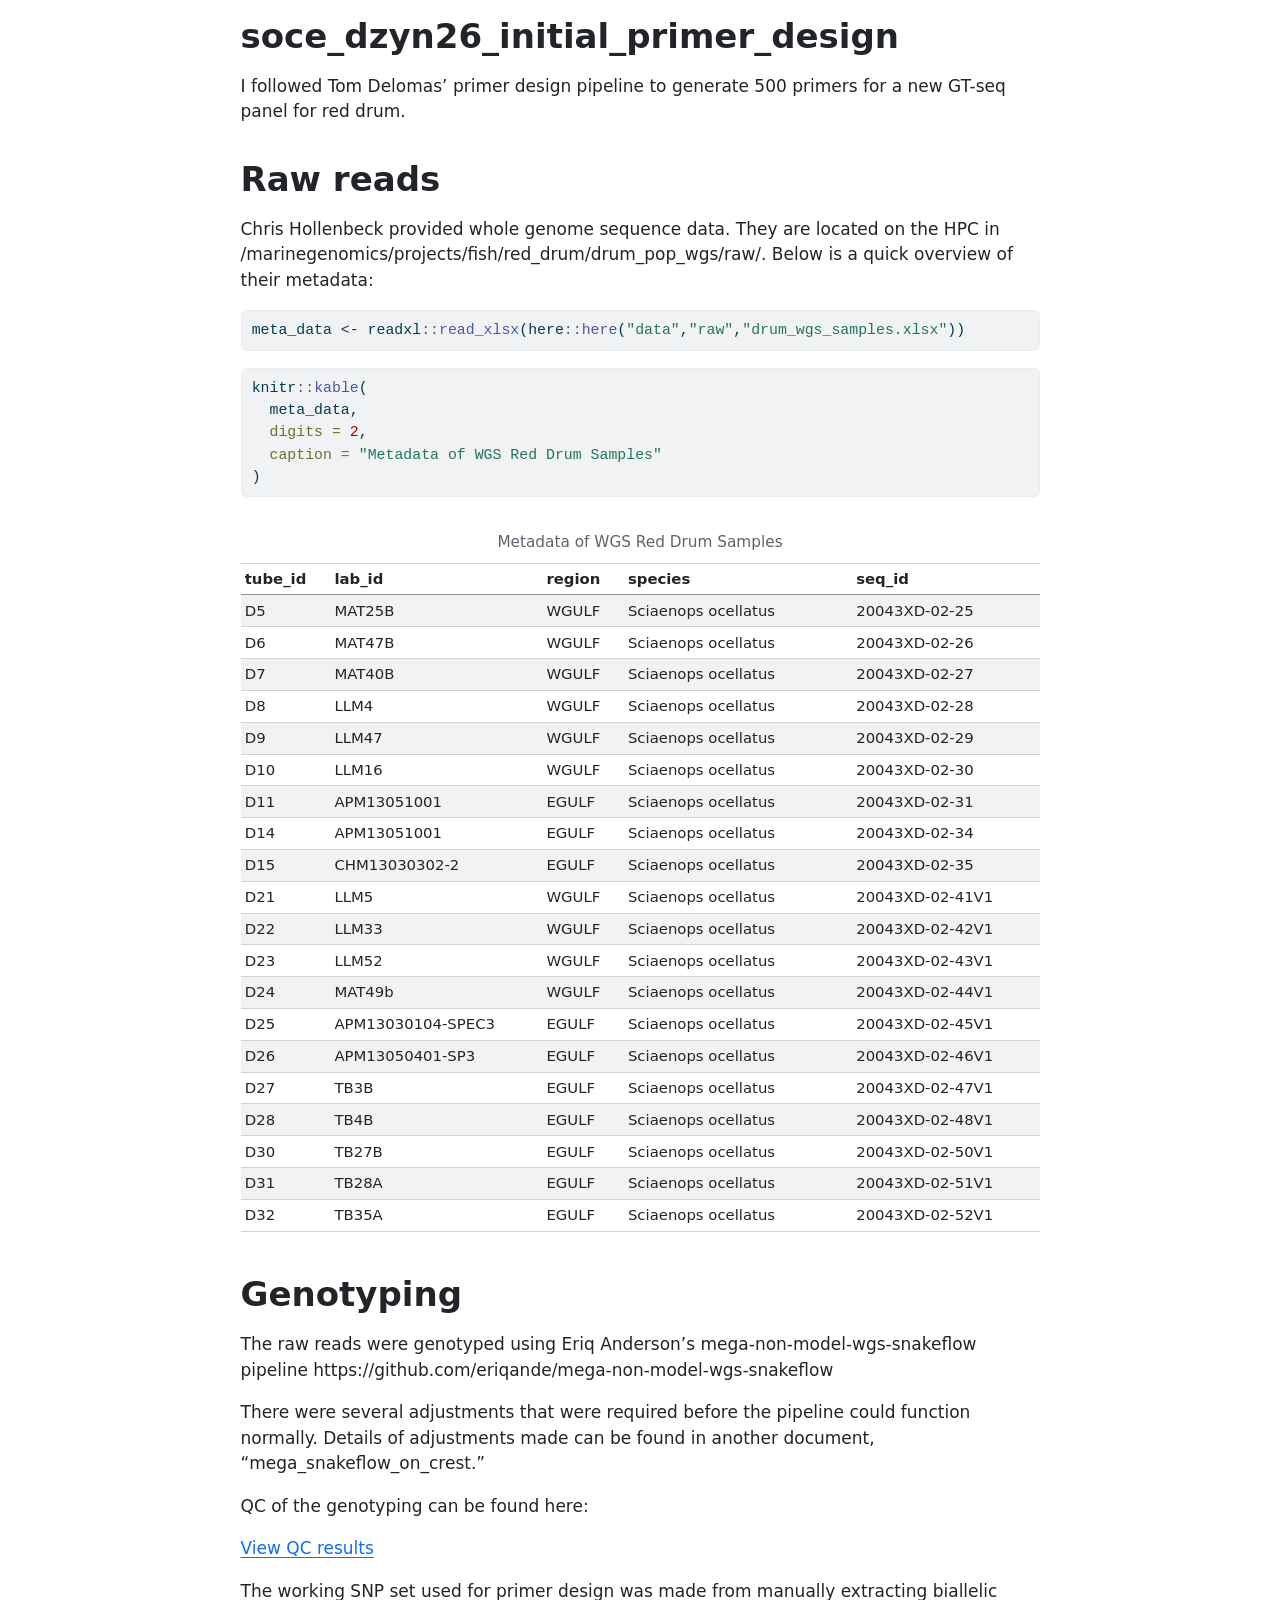
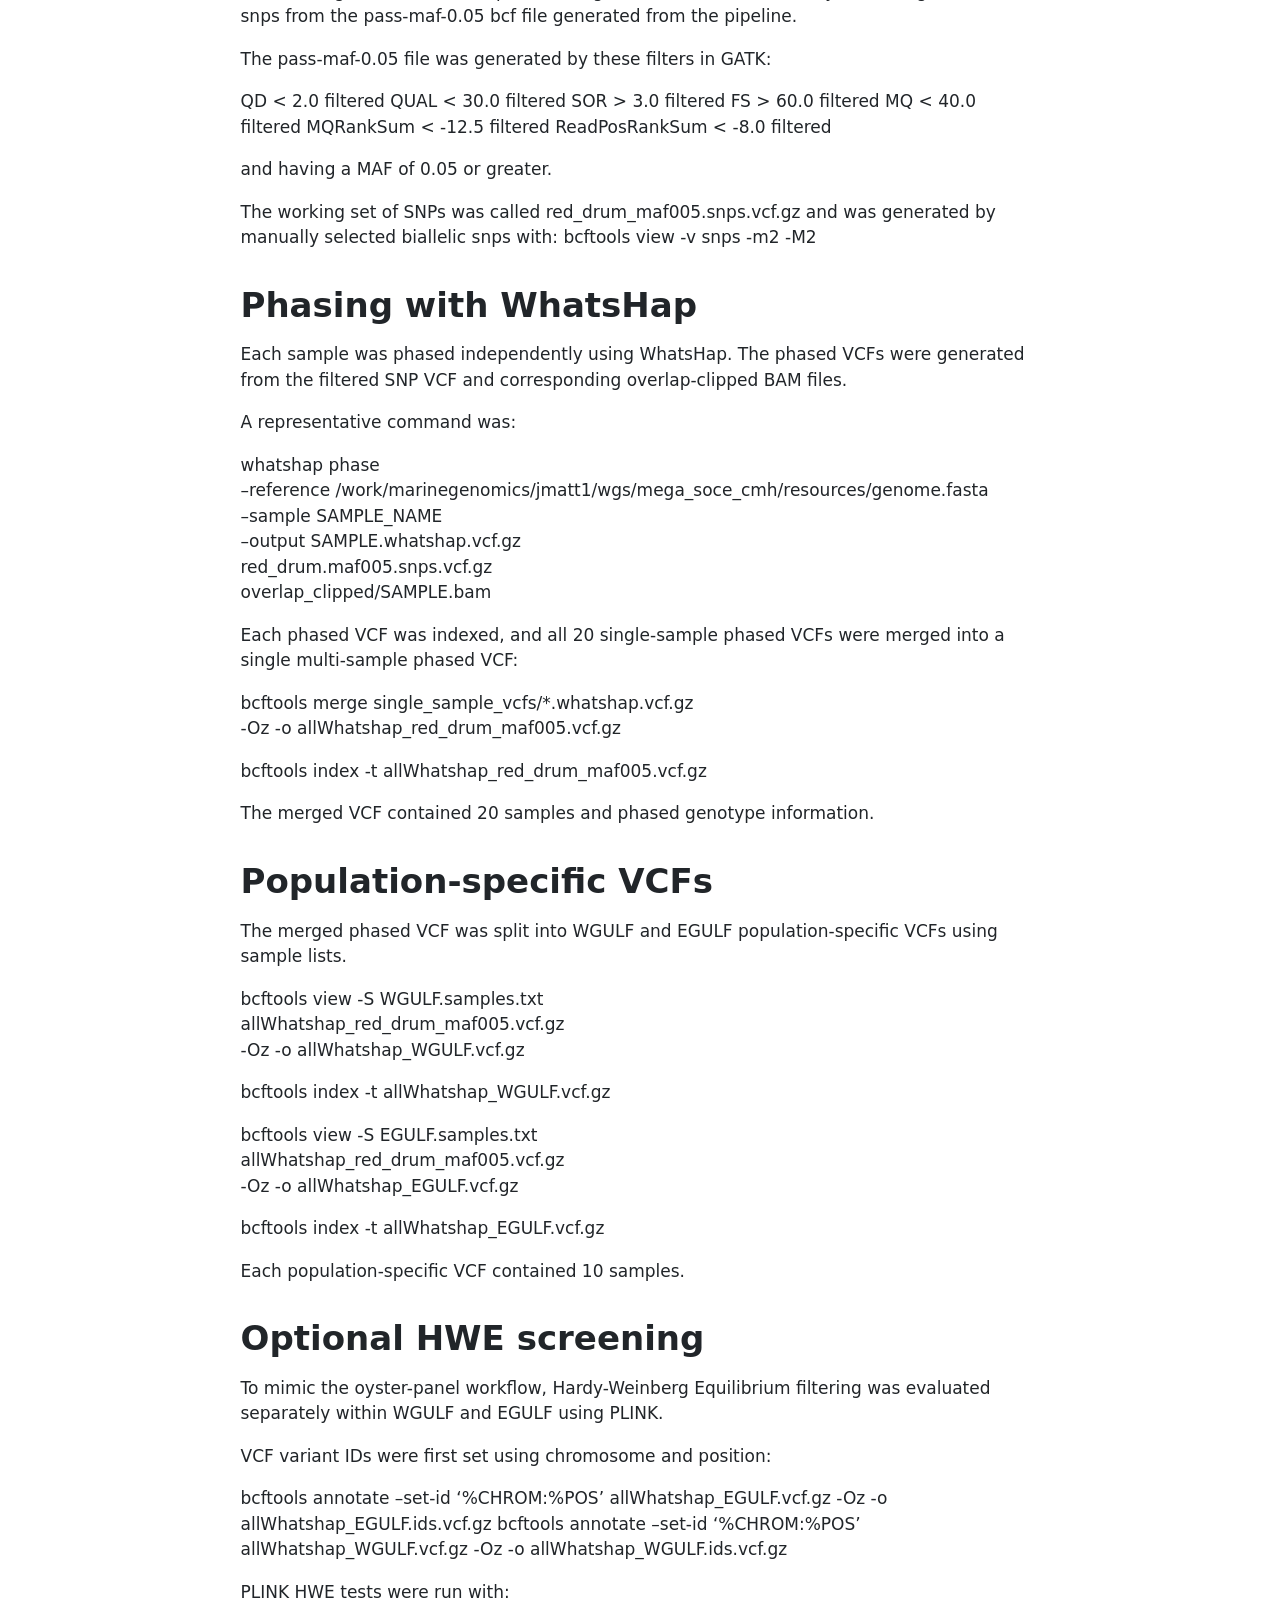
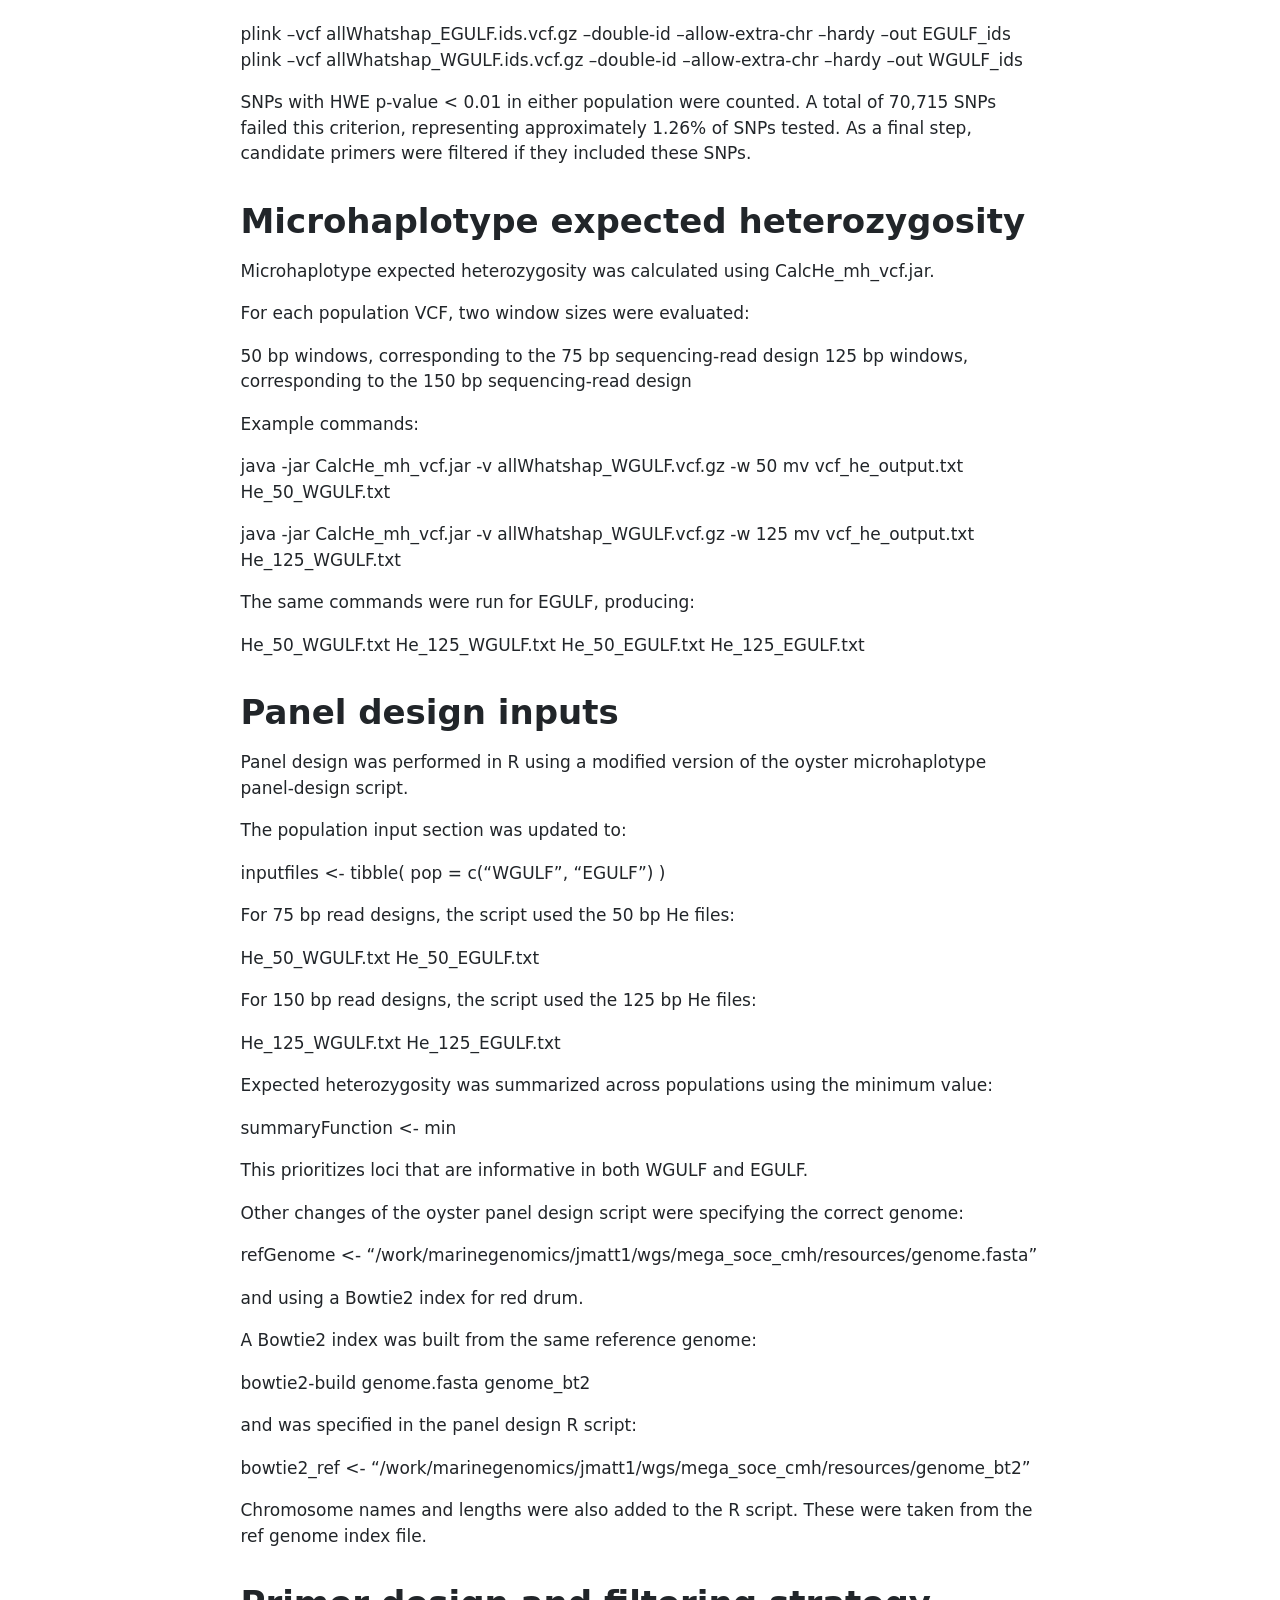
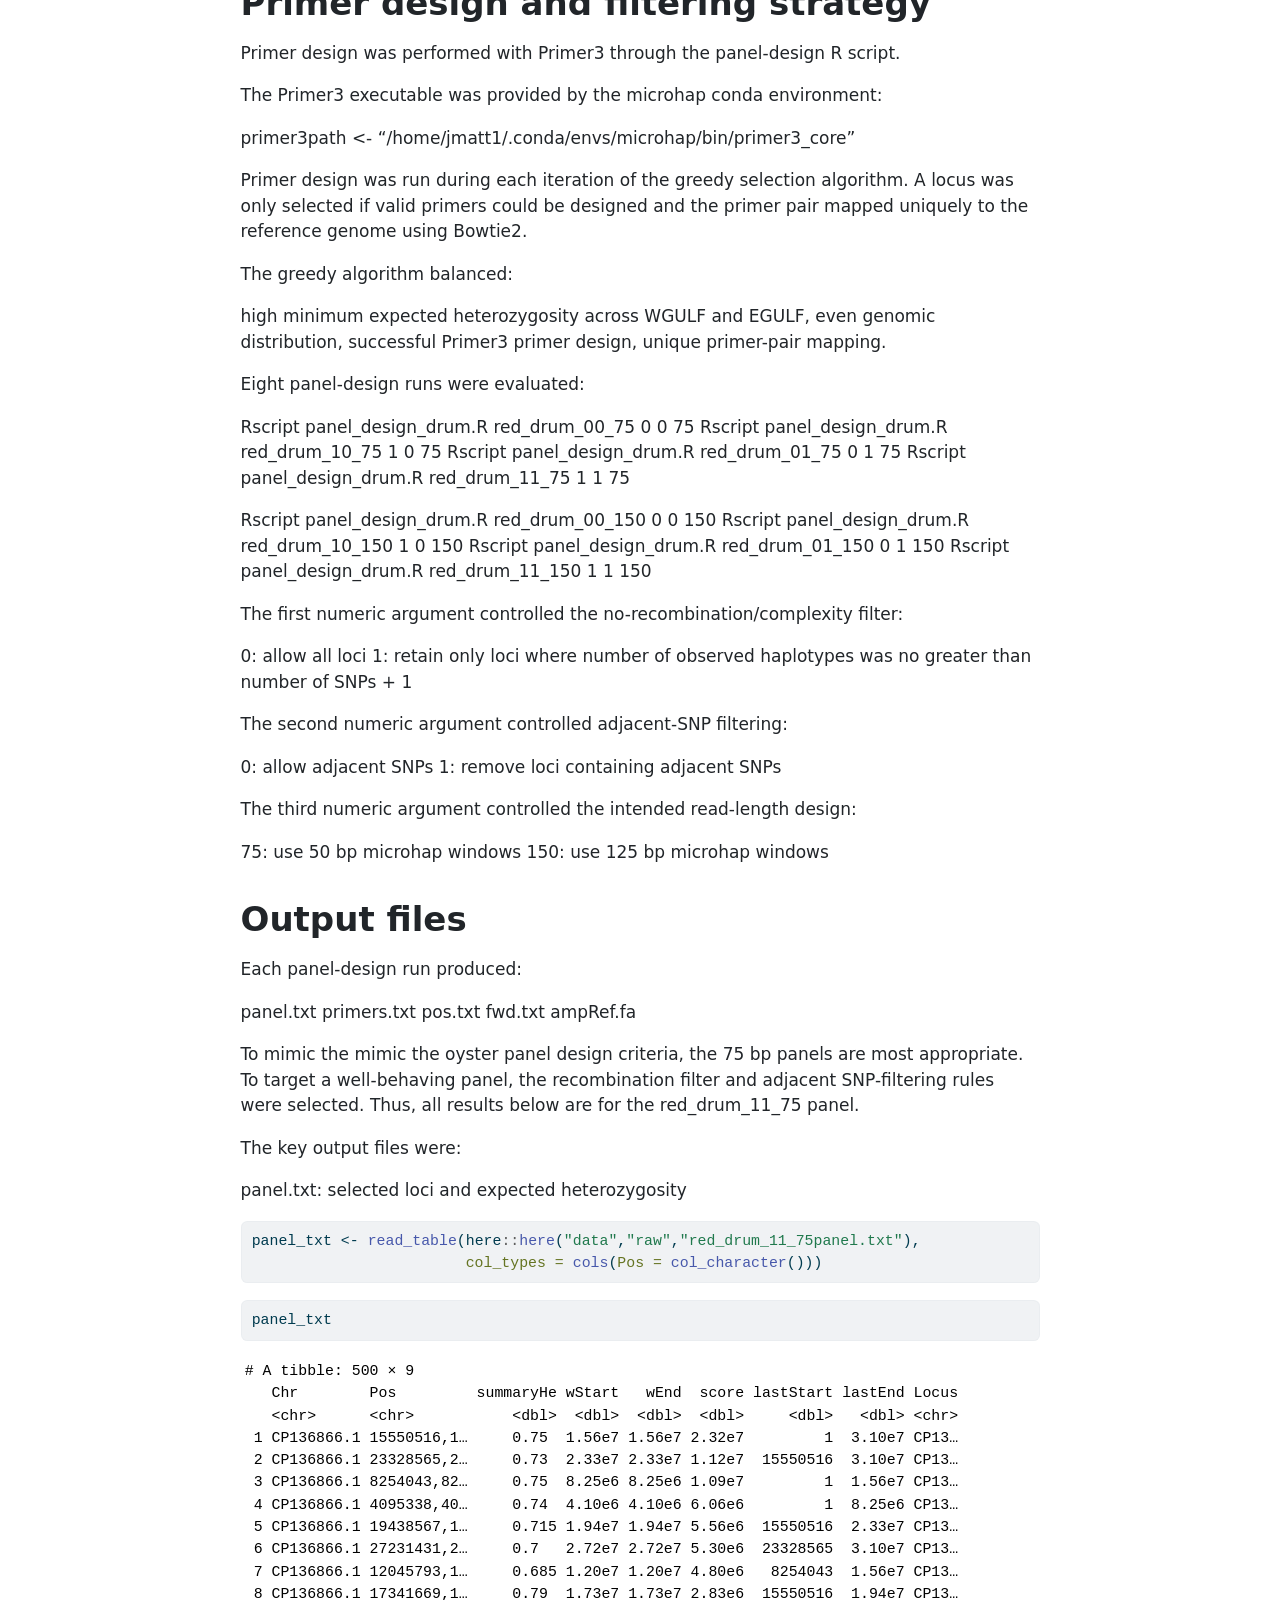
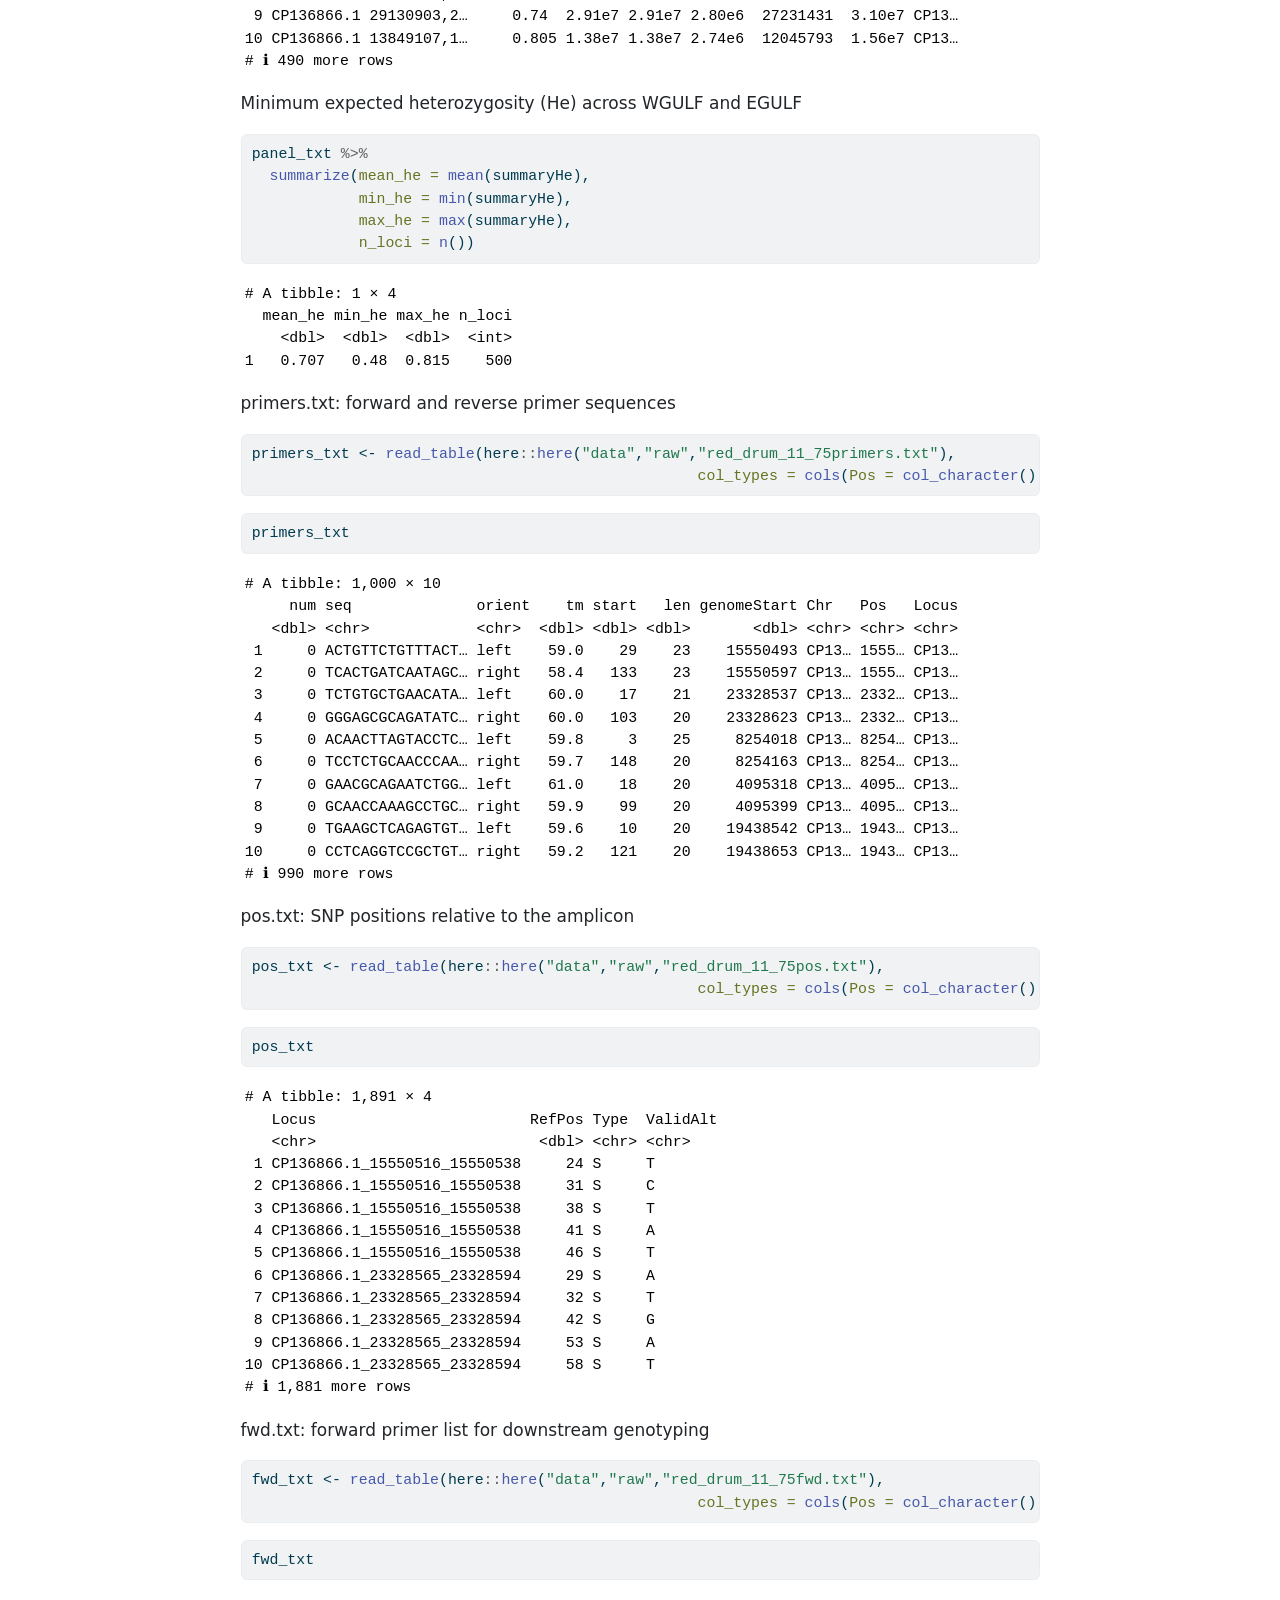
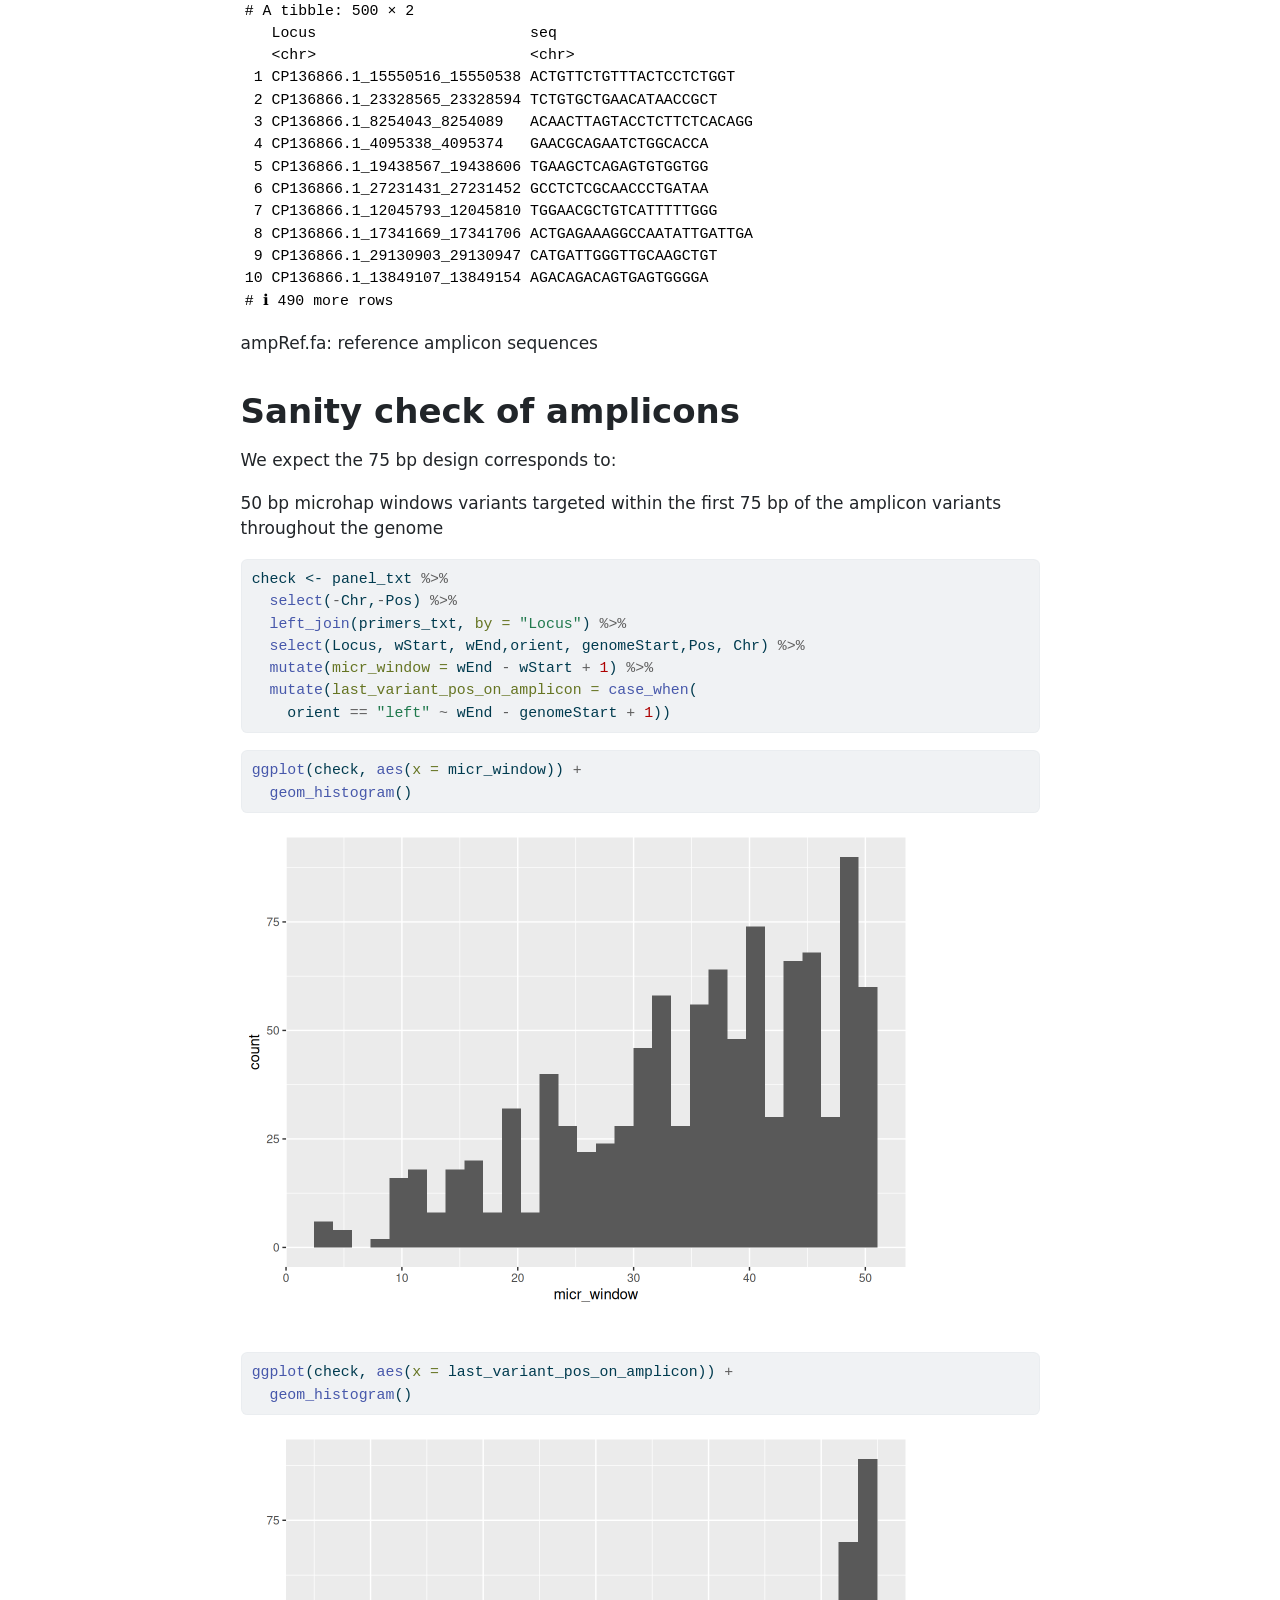
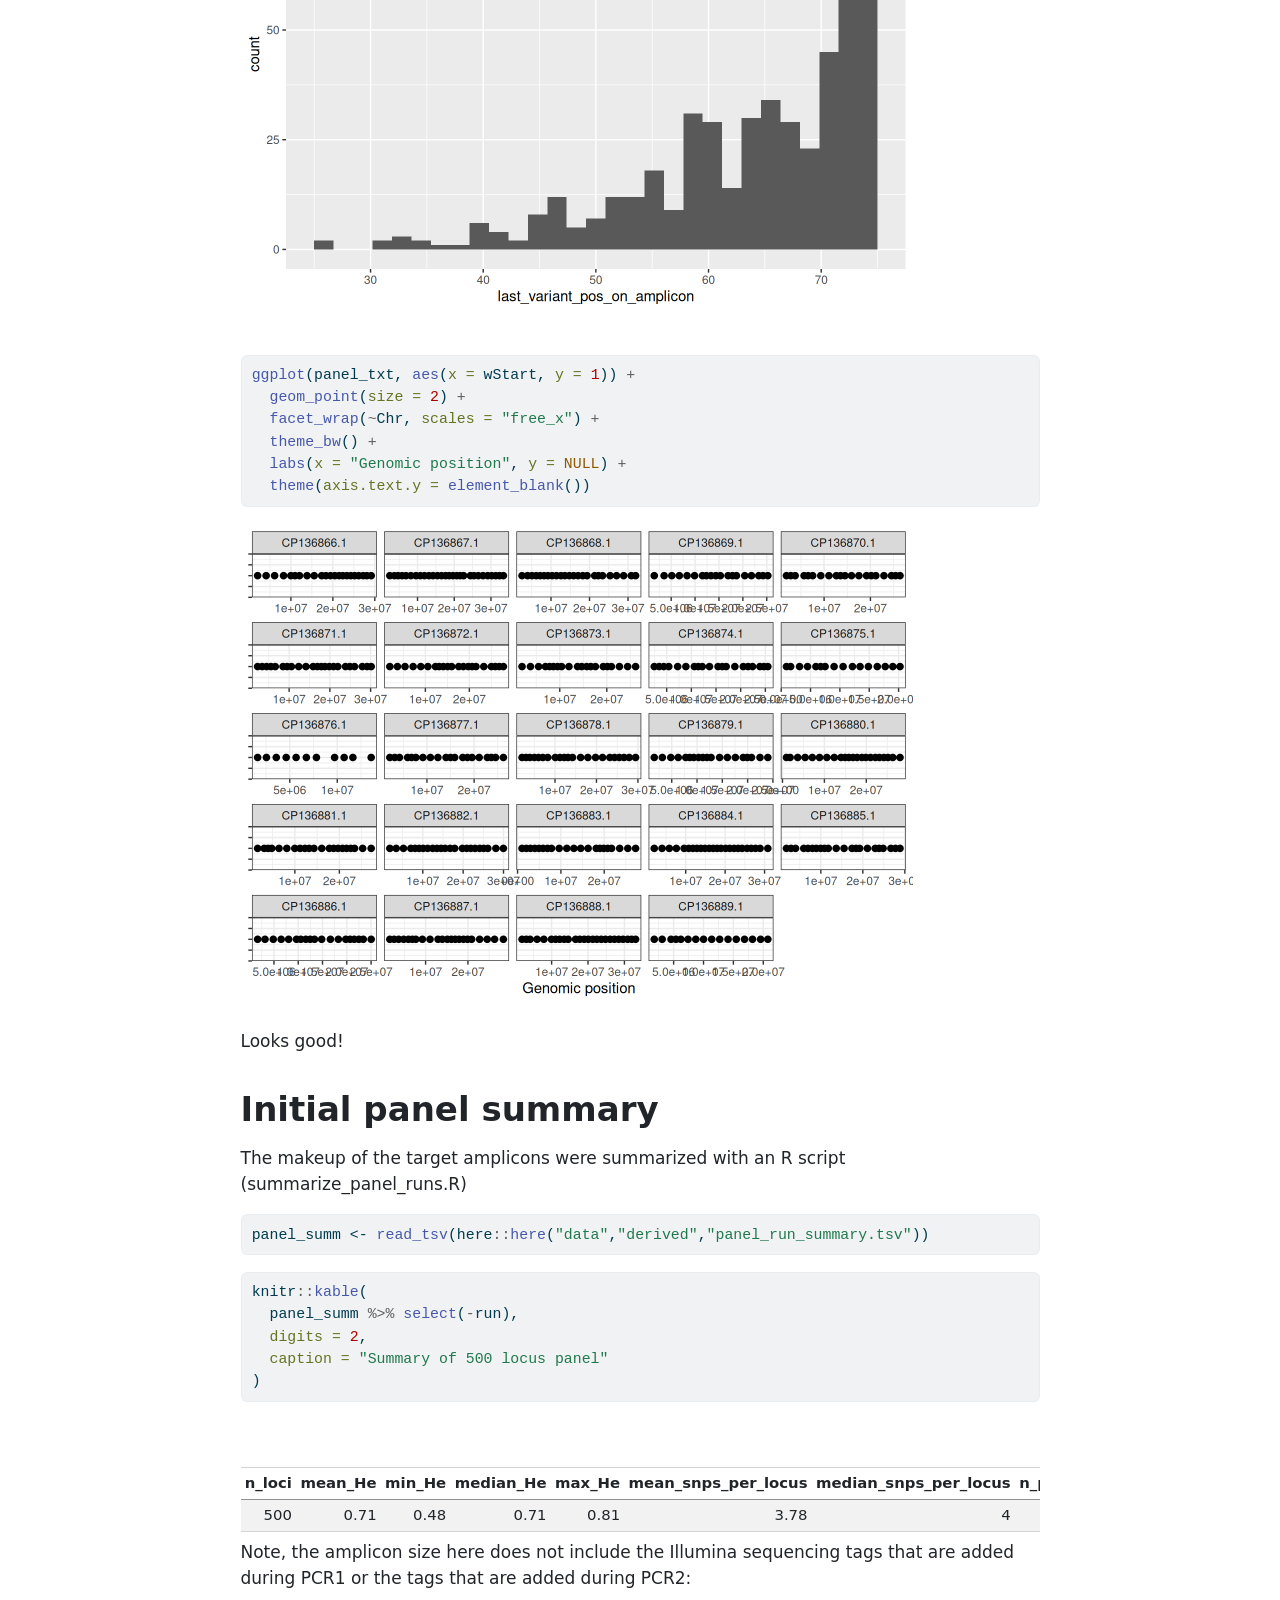
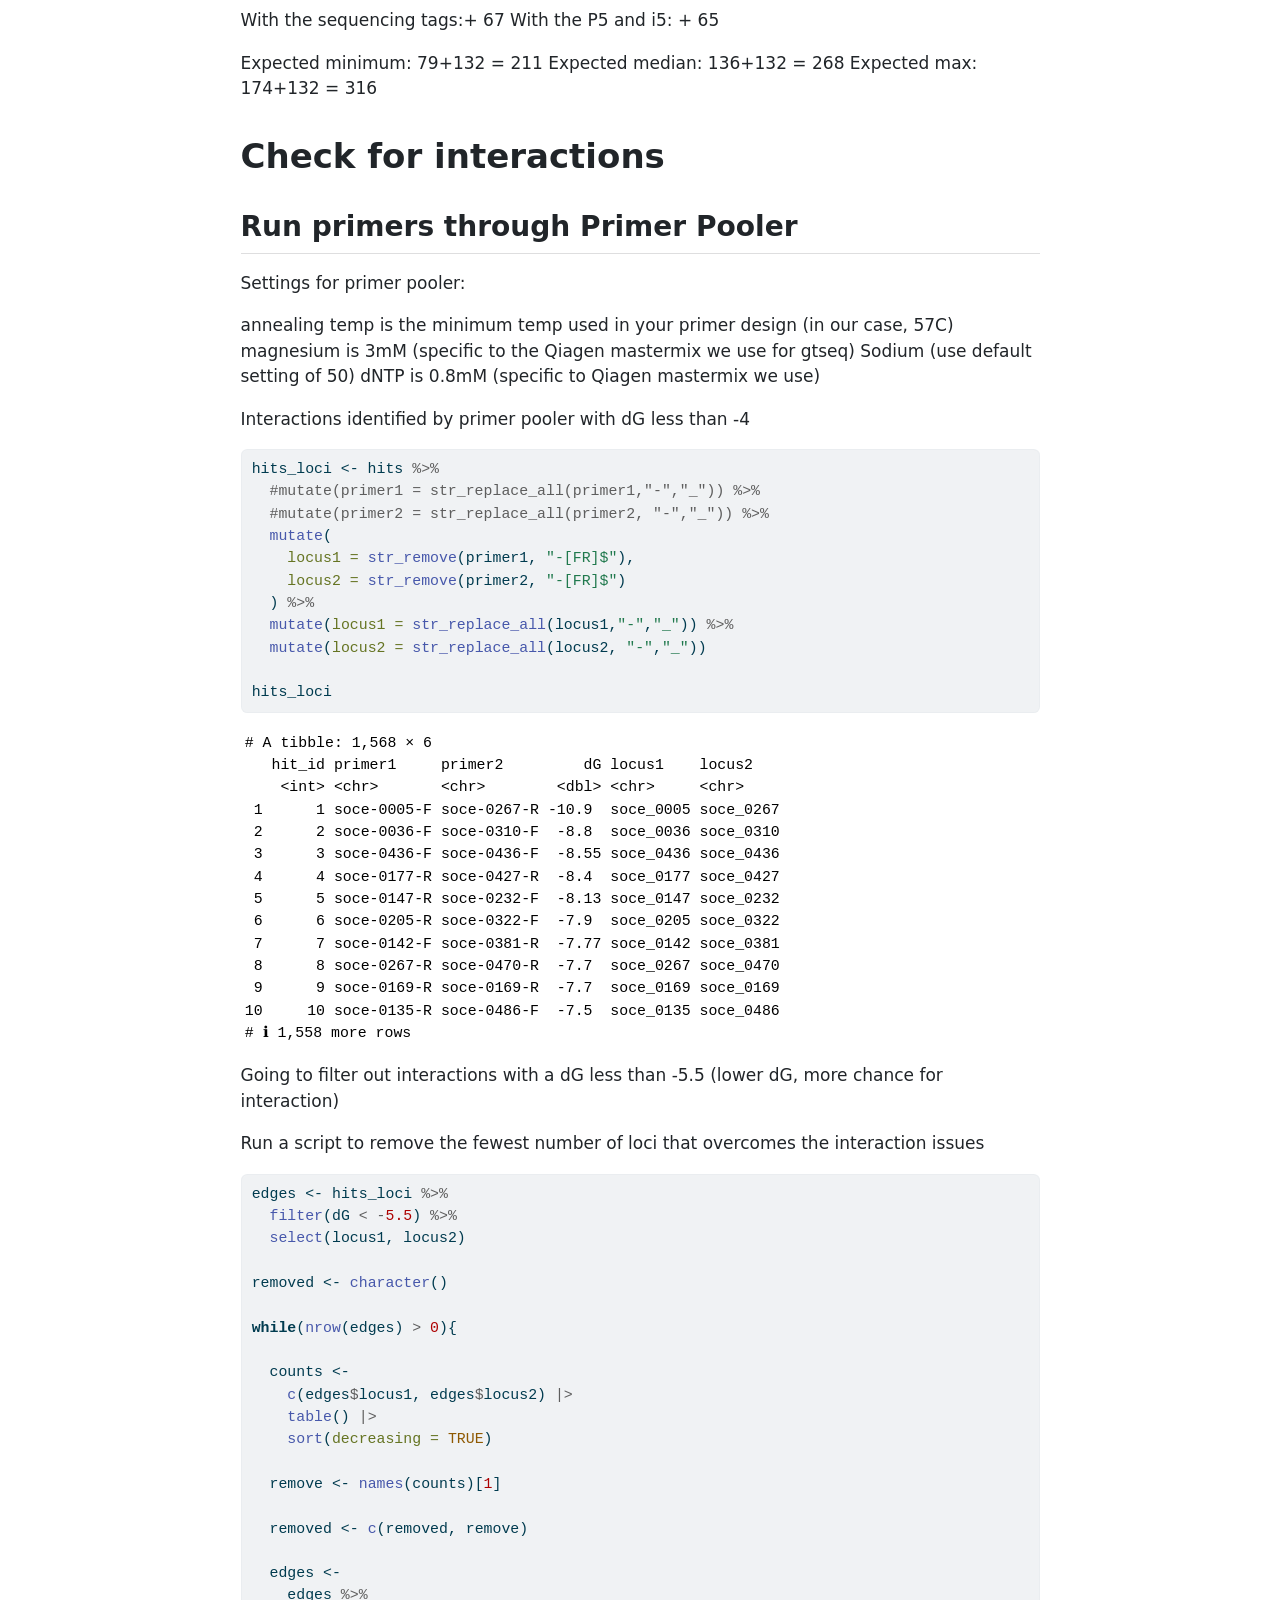
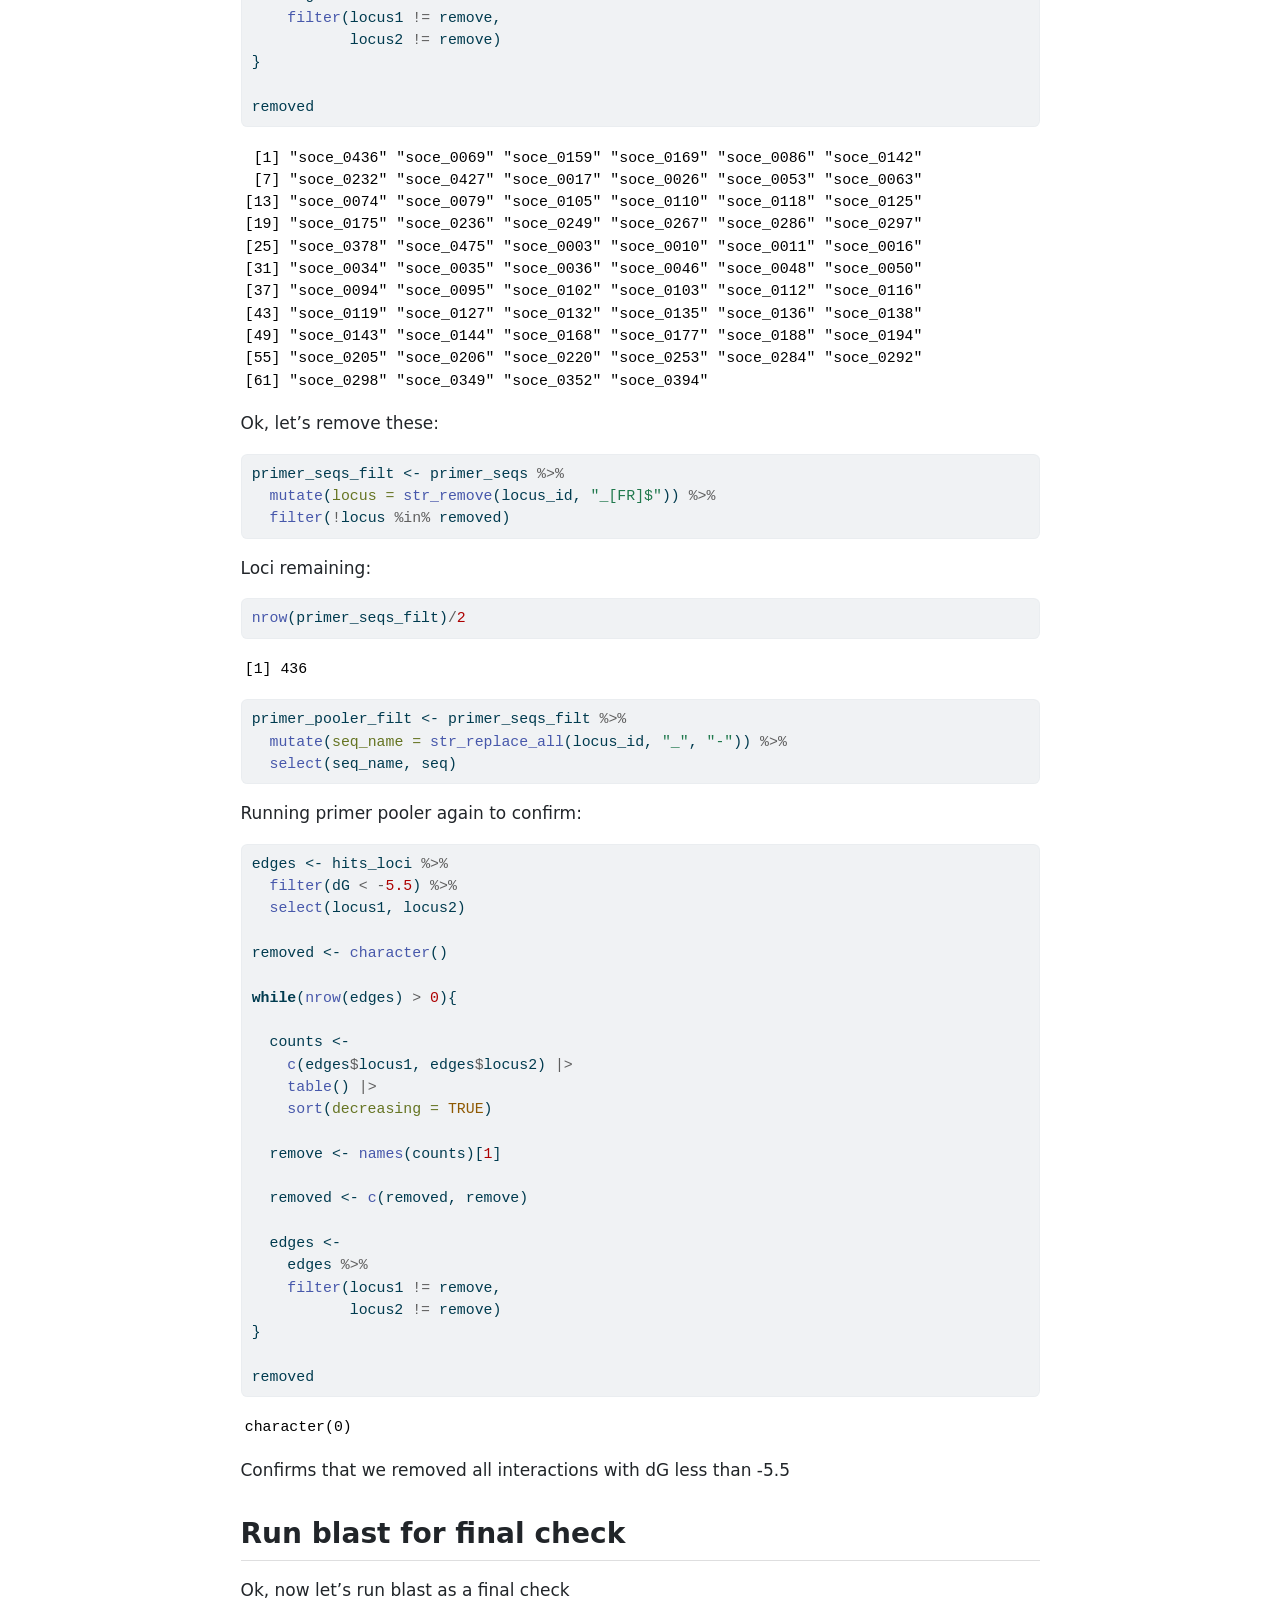
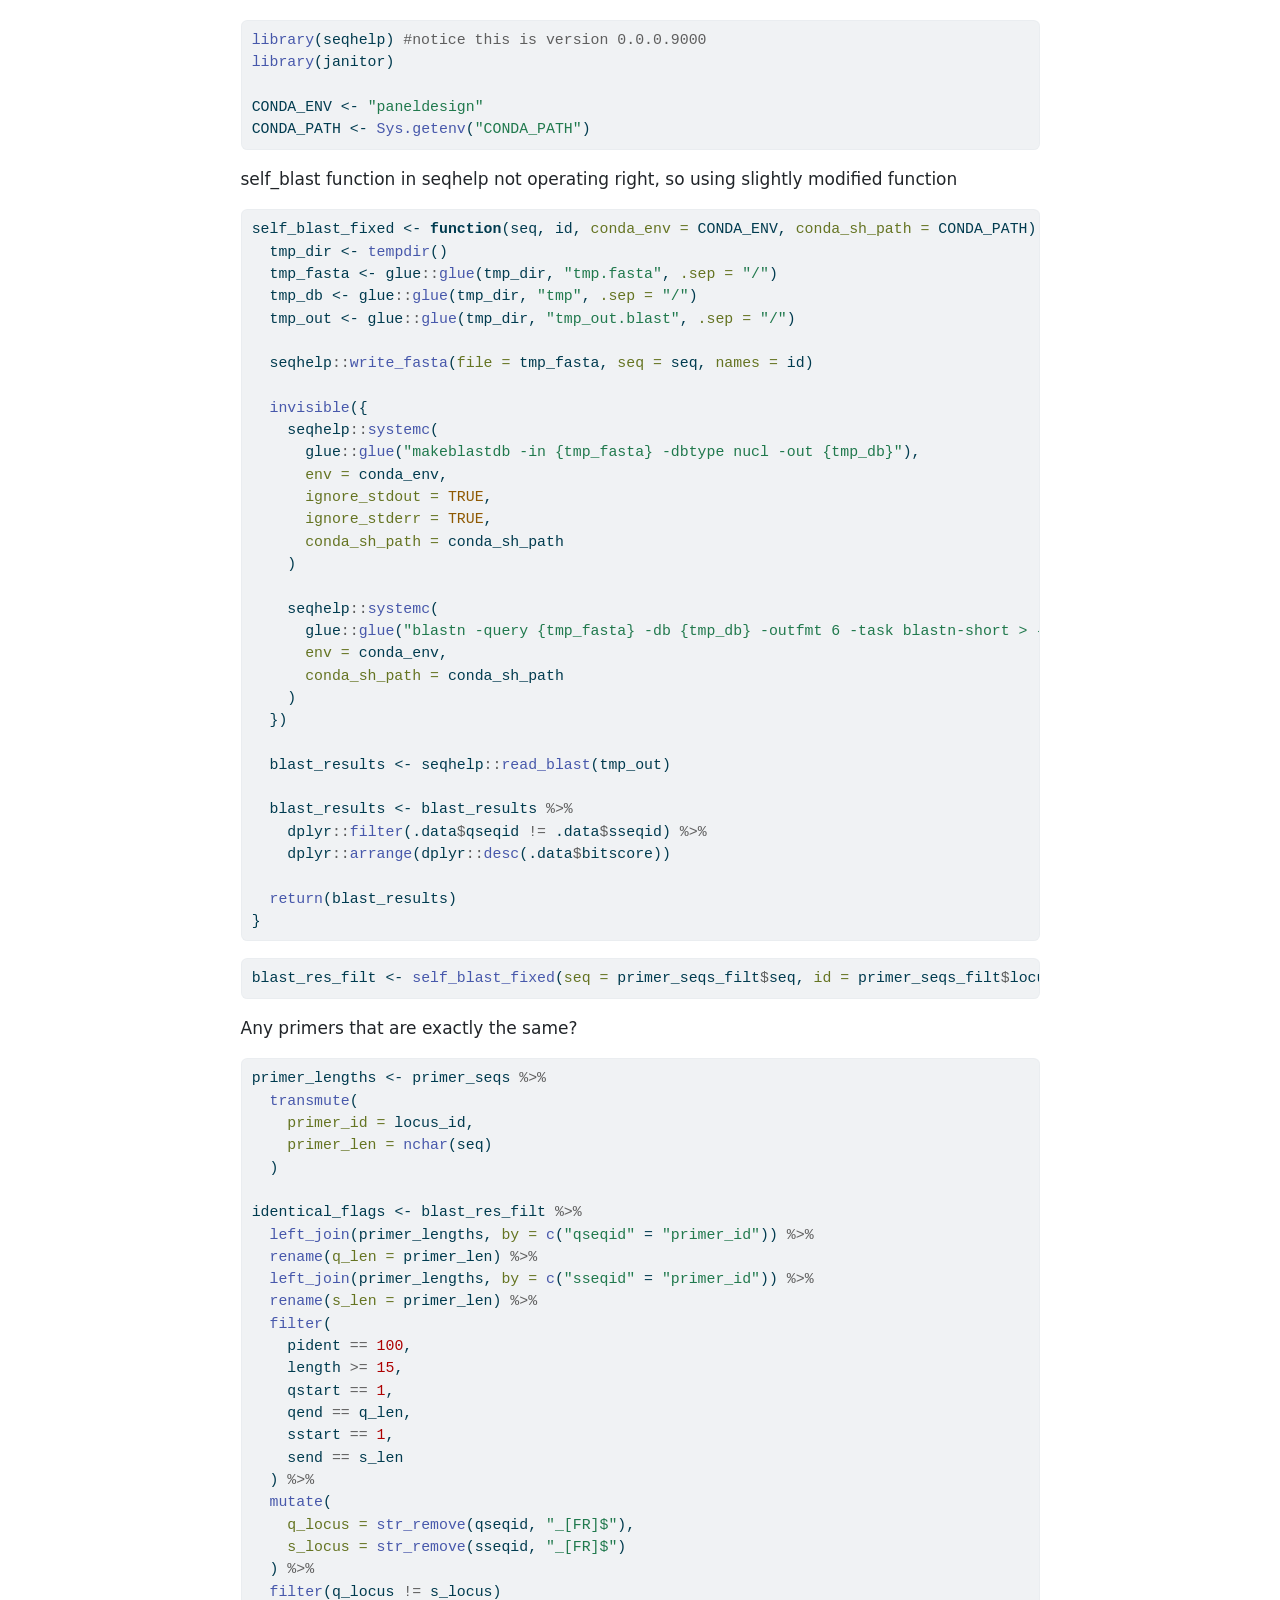
<file: docs/index.html>
<!DOCTYPE html>
<html xmlns="http://www.w3.org/1999/xhtml" lang="en" xml:lang="en"><head>

<meta charset="utf-8">
<meta name="generator" content="quarto-1.7.32">

<meta name="viewport" content="width=device-width, initial-scale=1.0, user-scalable=yes">


<title>soce_dzyn26_initial_primer_design</title>
<style>
code{white-space: pre-wrap;}
span.smallcaps{font-variant: small-caps;}
div.columns{display: flex; gap: min(4vw, 1.5em);}
div.column{flex: auto; overflow-x: auto;}
div.hanging-indent{margin-left: 1.5em; text-indent: -1.5em;}
ul.task-list{list-style: none;}
ul.task-list li input[type="checkbox"] {
  width: 0.8em;
  margin: 0 0.8em 0.2em -1em; /* quarto-specific, see https://github.com/quarto-dev/quarto-cli/issues/4556 */ 
  vertical-align: middle;
}
/* CSS for syntax highlighting */
html { -webkit-text-size-adjust: 100%; }
pre > code.sourceCode { white-space: pre; position: relative; }
pre > code.sourceCode > span { display: inline-block; line-height: 1.25; }
pre > code.sourceCode > span:empty { height: 1.2em; }
.sourceCode { overflow: visible; }
code.sourceCode > span { color: inherit; text-decoration: inherit; }
div.sourceCode { margin: 1em 0; }
pre.sourceCode { margin: 0; }
@media screen {
div.sourceCode { overflow: auto; }
}
@media print {
pre > code.sourceCode { white-space: pre-wrap; }
pre > code.sourceCode > span { text-indent: -5em; padding-left: 5em; }
}
pre.numberSource code
  { counter-reset: source-line 0; }
pre.numberSource code > span
  { position: relative; left: -4em; counter-increment: source-line; }
pre.numberSource code > span > a:first-child::before
  { content: counter(source-line);
    position: relative; left: -1em; text-align: right; vertical-align: baseline;
    border: none; display: inline-block;
    -webkit-touch-callout: none; -webkit-user-select: none;
    -khtml-user-select: none; -moz-user-select: none;
    -ms-user-select: none; user-select: none;
    padding: 0 4px; width: 4em;
  }
pre.numberSource { margin-left: 3em;  padding-left: 4px; }
div.sourceCode
  {   }
@media screen {
pre > code.sourceCode > span > a:first-child::before { text-decoration: underline; }
}
</style>


<script src="soce_dzyn26_initial_primer_design_files/libs/clipboard/clipboard.min.js"></script>
<script src="soce_dzyn26_initial_primer_design_files/libs/quarto-html/quarto.js" type="module"></script>
<script src="soce_dzyn26_initial_primer_design_files/libs/quarto-html/tabsets/tabsets.js" type="module"></script>
<script src="soce_dzyn26_initial_primer_design_files/libs/quarto-html/popper.min.js"></script>
<script src="soce_dzyn26_initial_primer_design_files/libs/quarto-html/tippy.umd.min.js"></script>
<script src="soce_dzyn26_initial_primer_design_files/libs/quarto-html/anchor.min.js"></script>
<link href="soce_dzyn26_initial_primer_design_files/libs/quarto-html/tippy.css" rel="stylesheet">
<link href="soce_dzyn26_initial_primer_design_files/libs/quarto-html/quarto-syntax-highlighting-37eea08aefeeee20ff55810ff984fec1.css" rel="stylesheet" id="quarto-text-highlighting-styles">
<script src="soce_dzyn26_initial_primer_design_files/libs/bootstrap/bootstrap.min.js"></script>
<link href="soce_dzyn26_initial_primer_design_files/libs/bootstrap/bootstrap-icons.css" rel="stylesheet">
<link href="soce_dzyn26_initial_primer_design_files/libs/bootstrap/bootstrap-08ffa7b650c1dce884c3b066a3661bc8.min.css" rel="stylesheet" append-hash="true" id="quarto-bootstrap" data-mode="light">


</head>

<body class="fullcontent quarto-light">

<div id="quarto-content" class="page-columns page-rows-contents page-layout-article">

<main class="content" id="quarto-document-content">

<header id="title-block-header" class="quarto-title-block default">
<div class="quarto-title">
<h1 class="title">soce_dzyn26_initial_primer_design</h1>
</div>



<div class="quarto-title-meta">

    
  
    
  </div>
  


</header>


<p>I followed Tom Delomas’ primer design pipeline to generate 500 primers for a new GT-seq panel for red drum.</p>
<section id="raw-reads" class="level1">
<h1>Raw reads</h1>
<p>Chris Hollenbeck provided whole genome sequence data. They are located on the HPC in /marinegenomics/projects/fish/red_drum/drum_pop_wgs/raw/. Below is a quick overview of their metadata:</p>
<div class="cell">
<div class="sourceCode cell-code" id="cb1"><pre class="sourceCode r code-with-copy"><code class="sourceCode r"><span id="cb1-1"><a href="#cb1-1" aria-hidden="true" tabindex="-1"></a>meta_data <span class="ot">&lt;-</span> readxl<span class="sc">::</span><span class="fu">read_xlsx</span>(here<span class="sc">::</span><span class="fu">here</span>(<span class="st">"data"</span>,<span class="st">"raw"</span>,<span class="st">"drum_wgs_samples.xlsx"</span>))</span></code><button title="Copy to Clipboard" class="code-copy-button"><i class="bi"></i></button></pre></div>
</div>
<div class="cell">
<div class="sourceCode cell-code" id="cb2"><pre class="sourceCode r code-with-copy"><code class="sourceCode r"><span id="cb2-1"><a href="#cb2-1" aria-hidden="true" tabindex="-1"></a>knitr<span class="sc">::</span><span class="fu">kable</span>(</span>
<span id="cb2-2"><a href="#cb2-2" aria-hidden="true" tabindex="-1"></a>  meta_data,</span>
<span id="cb2-3"><a href="#cb2-3" aria-hidden="true" tabindex="-1"></a>  <span class="at">digits =</span> <span class="dv">2</span>,</span>
<span id="cb2-4"><a href="#cb2-4" aria-hidden="true" tabindex="-1"></a>  <span class="at">caption =</span> <span class="st">"Metadata of WGS Red Drum Samples"</span></span>
<span id="cb2-5"><a href="#cb2-5" aria-hidden="true" tabindex="-1"></a>)</span></code><button title="Copy to Clipboard" class="code-copy-button"><i class="bi"></i></button></pre></div>
<div class="cell-output-display">
<table class="caption-top table table-sm table-striped small">
<caption>Metadata of WGS Red Drum Samples</caption>
<colgroup>
<col style="width: 11%">
<col style="width: 26%">
<col style="width: 10%">
<col style="width: 28%">
<col style="width: 23%">
</colgroup>
<thead>
<tr class="header">
<th style="text-align: left;">tube_id</th>
<th style="text-align: left;">lab_id</th>
<th style="text-align: left;">region</th>
<th style="text-align: left;">species</th>
<th style="text-align: left;">seq_id</th>
</tr>
</thead>
<tbody>
<tr class="odd">
<td style="text-align: left;">D5</td>
<td style="text-align: left;">MAT25B</td>
<td style="text-align: left;">WGULF</td>
<td style="text-align: left;">Sciaenops ocellatus</td>
<td style="text-align: left;">20043XD-02-25</td>
</tr>
<tr class="even">
<td style="text-align: left;">D6</td>
<td style="text-align: left;">MAT47B</td>
<td style="text-align: left;">WGULF</td>
<td style="text-align: left;">Sciaenops ocellatus</td>
<td style="text-align: left;">20043XD-02-26</td>
</tr>
<tr class="odd">
<td style="text-align: left;">D7</td>
<td style="text-align: left;">MAT40B</td>
<td style="text-align: left;">WGULF</td>
<td style="text-align: left;">Sciaenops ocellatus</td>
<td style="text-align: left;">20043XD-02-27</td>
</tr>
<tr class="even">
<td style="text-align: left;">D8</td>
<td style="text-align: left;">LLM4</td>
<td style="text-align: left;">WGULF</td>
<td style="text-align: left;">Sciaenops ocellatus</td>
<td style="text-align: left;">20043XD-02-28</td>
</tr>
<tr class="odd">
<td style="text-align: left;">D9</td>
<td style="text-align: left;">LLM47</td>
<td style="text-align: left;">WGULF</td>
<td style="text-align: left;">Sciaenops ocellatus</td>
<td style="text-align: left;">20043XD-02-29</td>
</tr>
<tr class="even">
<td style="text-align: left;">D10</td>
<td style="text-align: left;">LLM16</td>
<td style="text-align: left;">WGULF</td>
<td style="text-align: left;">Sciaenops ocellatus</td>
<td style="text-align: left;">20043XD-02-30</td>
</tr>
<tr class="odd">
<td style="text-align: left;">D11</td>
<td style="text-align: left;">APM13051001</td>
<td style="text-align: left;">EGULF</td>
<td style="text-align: left;">Sciaenops ocellatus</td>
<td style="text-align: left;">20043XD-02-31</td>
</tr>
<tr class="even">
<td style="text-align: left;">D14</td>
<td style="text-align: left;">APM13051001</td>
<td style="text-align: left;">EGULF</td>
<td style="text-align: left;">Sciaenops ocellatus</td>
<td style="text-align: left;">20043XD-02-34</td>
</tr>
<tr class="odd">
<td style="text-align: left;">D15</td>
<td style="text-align: left;">CHM13030302-2</td>
<td style="text-align: left;">EGULF</td>
<td style="text-align: left;">Sciaenops ocellatus</td>
<td style="text-align: left;">20043XD-02-35</td>
</tr>
<tr class="even">
<td style="text-align: left;">D21</td>
<td style="text-align: left;">LLM5</td>
<td style="text-align: left;">WGULF</td>
<td style="text-align: left;">Sciaenops ocellatus</td>
<td style="text-align: left;">20043XD-02-41V1</td>
</tr>
<tr class="odd">
<td style="text-align: left;">D22</td>
<td style="text-align: left;">LLM33</td>
<td style="text-align: left;">WGULF</td>
<td style="text-align: left;">Sciaenops ocellatus</td>
<td style="text-align: left;">20043XD-02-42V1</td>
</tr>
<tr class="even">
<td style="text-align: left;">D23</td>
<td style="text-align: left;">LLM52</td>
<td style="text-align: left;">WGULF</td>
<td style="text-align: left;">Sciaenops ocellatus</td>
<td style="text-align: left;">20043XD-02-43V1</td>
</tr>
<tr class="odd">
<td style="text-align: left;">D24</td>
<td style="text-align: left;">MAT49b</td>
<td style="text-align: left;">WGULF</td>
<td style="text-align: left;">Sciaenops ocellatus</td>
<td style="text-align: left;">20043XD-02-44V1</td>
</tr>
<tr class="even">
<td style="text-align: left;">D25</td>
<td style="text-align: left;">APM13030104-SPEC3</td>
<td style="text-align: left;">EGULF</td>
<td style="text-align: left;">Sciaenops ocellatus</td>
<td style="text-align: left;">20043XD-02-45V1</td>
</tr>
<tr class="odd">
<td style="text-align: left;">D26</td>
<td style="text-align: left;">APM13050401-SP3</td>
<td style="text-align: left;">EGULF</td>
<td style="text-align: left;">Sciaenops ocellatus</td>
<td style="text-align: left;">20043XD-02-46V1</td>
</tr>
<tr class="even">
<td style="text-align: left;">D27</td>
<td style="text-align: left;">TB3B</td>
<td style="text-align: left;">EGULF</td>
<td style="text-align: left;">Sciaenops ocellatus</td>
<td style="text-align: left;">20043XD-02-47V1</td>
</tr>
<tr class="odd">
<td style="text-align: left;">D28</td>
<td style="text-align: left;">TB4B</td>
<td style="text-align: left;">EGULF</td>
<td style="text-align: left;">Sciaenops ocellatus</td>
<td style="text-align: left;">20043XD-02-48V1</td>
</tr>
<tr class="even">
<td style="text-align: left;">D30</td>
<td style="text-align: left;">TB27B</td>
<td style="text-align: left;">EGULF</td>
<td style="text-align: left;">Sciaenops ocellatus</td>
<td style="text-align: left;">20043XD-02-50V1</td>
</tr>
<tr class="odd">
<td style="text-align: left;">D31</td>
<td style="text-align: left;">TB28A</td>
<td style="text-align: left;">EGULF</td>
<td style="text-align: left;">Sciaenops ocellatus</td>
<td style="text-align: left;">20043XD-02-51V1</td>
</tr>
<tr class="even">
<td style="text-align: left;">D32</td>
<td style="text-align: left;">TB35A</td>
<td style="text-align: left;">EGULF</td>
<td style="text-align: left;">Sciaenops ocellatus</td>
<td style="text-align: left;">20043XD-02-52V1</td>
</tr>
</tbody>
</table>
</div>
</div>
</section>
<section id="genotyping" class="level1">
<h1>Genotyping</h1>
<p>The raw reads were genotyped using Eriq Anderson’s mega-non-model-wgs-snakeflow pipeline https://github.com/eriqande/mega-non-model-wgs-snakeflow</p>
<p>There were several adjustments that were required before the pipeline could function normally. Details of adjustments made can be found in another document, “mega_snakeflow_on_crest.”</p>
<p>QC of the genotyping can be found here:</p>
<p><a href="./multiqc.html">View QC results</a></p>
<p>The working SNP set used for primer design was made from manually extracting biallelic snps from the pass-maf-0.05 bcf file generated from the pipeline.</p>
<p>The pass-maf-0.05 file was generated by these filters in GATK:</p>
<p>QD &lt; 2.0 filtered QUAL &lt; 30.0 filtered SOR &gt; 3.0 filtered FS &gt; 60.0 filtered MQ &lt; 40.0 filtered MQRankSum &lt; -12.5 filtered ReadPosRankSum &lt; -8.0 filtered</p>
<p>and having a MAF of 0.05 or greater.</p>
<p>The working set of SNPs was called red_drum_maf005.snps.vcf.gz and was generated by manually selected biallelic snps with: bcftools view -v snps -m2 -M2</p>
</section>
<section id="phasing-with-whatshap" class="level1">
<h1>Phasing with WhatsHap</h1>
<p>Each sample was phased independently using WhatsHap. The phased VCFs were generated from the filtered SNP VCF and corresponding overlap-clipped BAM files.</p>
<p>A representative command was:</p>
<p>whatshap phase<br>
–reference /work/marinegenomics/jmatt1/wgs/mega_soce_cmh/resources/genome.fasta<br>
–sample SAMPLE_NAME<br>
–output SAMPLE.whatshap.vcf.gz<br>
red_drum.maf005.snps.vcf.gz<br>
overlap_clipped/SAMPLE.bam</p>
<p>Each phased VCF was indexed, and all 20 single-sample phased VCFs were merged into a single multi-sample phased VCF:</p>
<p>bcftools merge single_sample_vcfs/*.whatshap.vcf.gz<br>
-Oz -o allWhatshap_red_drum_maf005.vcf.gz</p>
<p>bcftools index -t allWhatshap_red_drum_maf005.vcf.gz</p>
<p>The merged VCF contained 20 samples and phased genotype information.</p>
</section>
<section id="population-specific-vcfs" class="level1">
<h1>Population-specific VCFs</h1>
<p>The merged phased VCF was split into WGULF and EGULF population-specific VCFs using sample lists.</p>
<p>bcftools view -S WGULF.samples.txt<br>
allWhatshap_red_drum_maf005.vcf.gz<br>
-Oz -o allWhatshap_WGULF.vcf.gz</p>
<p>bcftools index -t allWhatshap_WGULF.vcf.gz</p>
<p>bcftools view -S EGULF.samples.txt<br>
allWhatshap_red_drum_maf005.vcf.gz<br>
-Oz -o allWhatshap_EGULF.vcf.gz</p>
<p>bcftools index -t allWhatshap_EGULF.vcf.gz</p>
<p>Each population-specific VCF contained 10 samples.</p>
</section>
<section id="optional-hwe-screening" class="level1">
<h1>Optional HWE screening</h1>
<p>To mimic the oyster-panel workflow, Hardy-Weinberg Equilibrium filtering was evaluated separately within WGULF and EGULF using PLINK.</p>
<p>VCF variant IDs were first set using chromosome and position:</p>
<p>bcftools annotate –set-id ‘%CHROM:%POS’ allWhatshap_EGULF.vcf.gz -Oz -o allWhatshap_EGULF.ids.vcf.gz bcftools annotate –set-id ‘%CHROM:%POS’ allWhatshap_WGULF.vcf.gz -Oz -o allWhatshap_WGULF.ids.vcf.gz</p>
<p>PLINK HWE tests were run with:</p>
<p>plink –vcf allWhatshap_EGULF.ids.vcf.gz –double-id –allow-extra-chr –hardy –out EGULF_ids plink –vcf allWhatshap_WGULF.ids.vcf.gz –double-id –allow-extra-chr –hardy –out WGULF_ids</p>
<p>SNPs with HWE p-value &lt; 0.01 in either population were counted. A total of 70,715 SNPs failed this criterion, representing approximately 1.26% of SNPs tested. As a final step, candidate primers were filtered if they included these SNPs.</p>
</section>
<section id="microhaplotype-expected-heterozygosity" class="level1">
<h1>Microhaplotype expected heterozygosity</h1>
<p>Microhaplotype expected heterozygosity was calculated using CalcHe_mh_vcf.jar.</p>
<p>For each population VCF, two window sizes were evaluated:</p>
<p>50 bp windows, corresponding to the 75 bp sequencing-read design 125 bp windows, corresponding to the 150 bp sequencing-read design</p>
<p>Example commands:</p>
<p>java -jar CalcHe_mh_vcf.jar -v allWhatshap_WGULF.vcf.gz -w 50 mv vcf_he_output.txt He_50_WGULF.txt</p>
<p>java -jar CalcHe_mh_vcf.jar -v allWhatshap_WGULF.vcf.gz -w 125 mv vcf_he_output.txt He_125_WGULF.txt</p>
<p>The same commands were run for EGULF, producing:</p>
<p>He_50_WGULF.txt He_125_WGULF.txt He_50_EGULF.txt He_125_EGULF.txt</p>
</section>
<section id="panel-design-inputs" class="level1">
<h1>Panel design inputs</h1>
<p>Panel design was performed in R using a modified version of the oyster microhaplotype panel-design script.</p>
<p>The population input section was updated to:</p>
<p>inputfiles &lt;- tibble( pop = c(“WGULF”, “EGULF”) )</p>
<p>For 75 bp read designs, the script used the 50 bp He files:</p>
<p>He_50_WGULF.txt He_50_EGULF.txt</p>
<p>For 150 bp read designs, the script used the 125 bp He files:</p>
<p>He_125_WGULF.txt He_125_EGULF.txt</p>
<p>Expected heterozygosity was summarized across populations using the minimum value:</p>
<p>summaryFunction &lt;- min</p>
<p>This prioritizes loci that are informative in both WGULF and EGULF.</p>
<p>Other changes of the oyster panel design script were specifying the correct genome:</p>
<p>refGenome &lt;- “/work/marinegenomics/jmatt1/wgs/mega_soce_cmh/resources/genome.fasta”</p>
<p>and using a Bowtie2 index for red drum.</p>
<p>A Bowtie2 index was built from the same reference genome:</p>
<p>bowtie2-build genome.fasta genome_bt2</p>
<p>and was specified in the panel design R script:</p>
<p>bowtie2_ref &lt;- “/work/marinegenomics/jmatt1/wgs/mega_soce_cmh/resources/genome_bt2”</p>
<p>Chromosome names and lengths were also added to the R script. These were taken from the ref genome index file.</p>
</section>
<section id="primer-design-and-filtering-strategy" class="level1">
<h1>Primer design and filtering strategy</h1>
<p>Primer design was performed with Primer3 through the panel-design R script.</p>
<p>The Primer3 executable was provided by the microhap conda environment:</p>
<p>primer3path &lt;- “/home/jmatt1/.conda/envs/microhap/bin/primer3_core”</p>
<p>Primer design was run during each iteration of the greedy selection algorithm. A locus was only selected if valid primers could be designed and the primer pair mapped uniquely to the reference genome using Bowtie2.</p>
<p>The greedy algorithm balanced:</p>
<p>high minimum expected heterozygosity across WGULF and EGULF, even genomic distribution, successful Primer3 primer design, unique primer-pair mapping.</p>
<p>Eight panel-design runs were evaluated:</p>
<p>Rscript panel_design_drum.R red_drum_00_75 0 0 75 Rscript panel_design_drum.R red_drum_10_75 1 0 75 Rscript panel_design_drum.R red_drum_01_75 0 1 75 Rscript panel_design_drum.R red_drum_11_75 1 1 75</p>
<p>Rscript panel_design_drum.R red_drum_00_150 0 0 150 Rscript panel_design_drum.R red_drum_10_150 1 0 150 Rscript panel_design_drum.R red_drum_01_150 0 1 150 Rscript panel_design_drum.R red_drum_11_150 1 1 150</p>
<p>The first numeric argument controlled the no-recombination/complexity filter:</p>
<p>0: allow all loci 1: retain only loci where number of observed haplotypes was no greater than number of SNPs + 1</p>
<p>The second numeric argument controlled adjacent-SNP filtering:</p>
<p>0: allow adjacent SNPs 1: remove loci containing adjacent SNPs</p>
<p>The third numeric argument controlled the intended read-length design:</p>
<p>75: use 50 bp microhap windows 150: use 125 bp microhap windows</p>
</section>
<section id="output-files" class="level1">
<h1>Output files</h1>
<p>Each panel-design run produced:</p>
<p><prefix>panel.txt <prefix>primers.txt <prefix>pos.txt <prefix>fwd.txt <prefix>ampRef.fa</prefix></prefix></prefix></prefix></prefix></p>
<p>To mimic the mimic the oyster panel design criteria, the 75 bp panels are most appropriate. To target a well-behaving panel, the recombination filter and adjacent SNP-filtering rules were selected. Thus, all results below are for the red_drum_11_75 panel.</p>
<p>The key output files were:</p>
<p>panel.txt: selected loci and expected heterozygosity</p>
<div class="cell">
<div class="sourceCode cell-code" id="cb3"><pre class="sourceCode r code-with-copy"><code class="sourceCode r"><span id="cb3-1"><a href="#cb3-1" aria-hidden="true" tabindex="-1"></a>panel_txt <span class="ot">&lt;-</span> <span class="fu">read_table</span>(here<span class="sc">::</span><span class="fu">here</span>(<span class="st">"data"</span>,<span class="st">"raw"</span>,<span class="st">"red_drum_11_75panel.txt"</span>),</span>
<span id="cb3-2"><a href="#cb3-2" aria-hidden="true" tabindex="-1"></a>                        <span class="at">col_types =</span> <span class="fu">cols</span>(<span class="at">Pos =</span> <span class="fu">col_character</span>()))</span></code><button title="Copy to Clipboard" class="code-copy-button"><i class="bi"></i></button></pre></div>
</div>
<div class="cell">
<div class="sourceCode cell-code" id="cb4"><pre class="sourceCode r code-with-copy"><code class="sourceCode r"><span id="cb4-1"><a href="#cb4-1" aria-hidden="true" tabindex="-1"></a>panel_txt</span></code><button title="Copy to Clipboard" class="code-copy-button"><i class="bi"></i></button></pre></div>
<div class="cell-output cell-output-stdout">
<pre><code># A tibble: 500 × 9
   Chr        Pos         summaryHe wStart   wEnd  score lastStart lastEnd Locus
   &lt;chr&gt;      &lt;chr&gt;           &lt;dbl&gt;  &lt;dbl&gt;  &lt;dbl&gt;  &lt;dbl&gt;     &lt;dbl&gt;   &lt;dbl&gt; &lt;chr&gt;
 1 CP136866.1 15550516,1…     0.75  1.56e7 1.56e7 2.32e7         1  3.10e7 CP13…
 2 CP136866.1 23328565,2…     0.73  2.33e7 2.33e7 1.12e7  15550516  3.10e7 CP13…
 3 CP136866.1 8254043,82…     0.75  8.25e6 8.25e6 1.09e7         1  1.56e7 CP13…
 4 CP136866.1 4095338,40…     0.74  4.10e6 4.10e6 6.06e6         1  8.25e6 CP13…
 5 CP136866.1 19438567,1…     0.715 1.94e7 1.94e7 5.56e6  15550516  2.33e7 CP13…
 6 CP136866.1 27231431,2…     0.7   2.72e7 2.72e7 5.30e6  23328565  3.10e7 CP13…
 7 CP136866.1 12045793,1…     0.685 1.20e7 1.20e7 4.80e6   8254043  1.56e7 CP13…
 8 CP136866.1 17341669,1…     0.79  1.73e7 1.73e7 2.83e6  15550516  1.94e7 CP13…
 9 CP136866.1 29130903,2…     0.74  2.91e7 2.91e7 2.80e6  27231431  3.10e7 CP13…
10 CP136866.1 13849107,1…     0.805 1.38e7 1.38e7 2.74e6  12045793  1.56e7 CP13…
# ℹ 490 more rows</code></pre>
</div>
</div>
<p>Minimum expected heterozygosity (He) across WGULF and EGULF</p>
<div class="cell">
<div class="sourceCode cell-code" id="cb6"><pre class="sourceCode r code-with-copy"><code class="sourceCode r"><span id="cb6-1"><a href="#cb6-1" aria-hidden="true" tabindex="-1"></a>panel_txt <span class="sc">%&gt;%</span></span>
<span id="cb6-2"><a href="#cb6-2" aria-hidden="true" tabindex="-1"></a>  <span class="fu">summarize</span>(<span class="at">mean_he =</span> <span class="fu">mean</span>(summaryHe),</span>
<span id="cb6-3"><a href="#cb6-3" aria-hidden="true" tabindex="-1"></a>            <span class="at">min_he =</span> <span class="fu">min</span>(summaryHe),</span>
<span id="cb6-4"><a href="#cb6-4" aria-hidden="true" tabindex="-1"></a>            <span class="at">max_he =</span> <span class="fu">max</span>(summaryHe),</span>
<span id="cb6-5"><a href="#cb6-5" aria-hidden="true" tabindex="-1"></a>            <span class="at">n_loci =</span> <span class="fu">n</span>())</span></code><button title="Copy to Clipboard" class="code-copy-button"><i class="bi"></i></button></pre></div>
<div class="cell-output cell-output-stdout">
<pre><code># A tibble: 1 × 4
  mean_he min_he max_he n_loci
    &lt;dbl&gt;  &lt;dbl&gt;  &lt;dbl&gt;  &lt;int&gt;
1   0.707   0.48  0.815    500</code></pre>
</div>
</div>
<p>primers.txt: forward and reverse primer sequences</p>
<div class="cell">
<div class="sourceCode cell-code" id="cb8"><pre class="sourceCode r code-with-copy"><code class="sourceCode r"><span id="cb8-1"><a href="#cb8-1" aria-hidden="true" tabindex="-1"></a>primers_txt <span class="ot">&lt;-</span> <span class="fu">read_table</span>(here<span class="sc">::</span><span class="fu">here</span>(<span class="st">"data"</span>,<span class="st">"raw"</span>,<span class="st">"red_drum_11_75primers.txt"</span>), </span>
<span id="cb8-2"><a href="#cb8-2" aria-hidden="true" tabindex="-1"></a>                                                  <span class="at">col_types =</span> <span class="fu">cols</span>(<span class="at">Pos =</span> <span class="fu">col_character</span>()))</span></code><button title="Copy to Clipboard" class="code-copy-button"><i class="bi"></i></button></pre></div>
</div>
<div class="cell">
<div class="sourceCode cell-code" id="cb9"><pre class="sourceCode r code-with-copy"><code class="sourceCode r"><span id="cb9-1"><a href="#cb9-1" aria-hidden="true" tabindex="-1"></a>primers_txt</span></code><button title="Copy to Clipboard" class="code-copy-button"><i class="bi"></i></button></pre></div>
<div class="cell-output cell-output-stdout">
<pre><code># A tibble: 1,000 × 10
     num seq              orient    tm start   len genomeStart Chr   Pos   Locus
   &lt;dbl&gt; &lt;chr&gt;            &lt;chr&gt;  &lt;dbl&gt; &lt;dbl&gt; &lt;dbl&gt;       &lt;dbl&gt; &lt;chr&gt; &lt;chr&gt; &lt;chr&gt;
 1     0 ACTGTTCTGTTTACT… left    59.0    29    23    15550493 CP13… 1555… CP13…
 2     0 TCACTGATCAATAGC… right   58.4   133    23    15550597 CP13… 1555… CP13…
 3     0 TCTGTGCTGAACATA… left    60.0    17    21    23328537 CP13… 2332… CP13…
 4     0 GGGAGCGCAGATATC… right   60.0   103    20    23328623 CP13… 2332… CP13…
 5     0 ACAACTTAGTACCTC… left    59.8     3    25     8254018 CP13… 8254… CP13…
 6     0 TCCTCTGCAACCCAA… right   59.7   148    20     8254163 CP13… 8254… CP13…
 7     0 GAACGCAGAATCTGG… left    61.0    18    20     4095318 CP13… 4095… CP13…
 8     0 GCAACCAAAGCCTGC… right   59.9    99    20     4095399 CP13… 4095… CP13…
 9     0 TGAAGCTCAGAGTGT… left    59.6    10    20    19438542 CP13… 1943… CP13…
10     0 CCTCAGGTCCGCTGT… right   59.2   121    20    19438653 CP13… 1943… CP13…
# ℹ 990 more rows</code></pre>
</div>
</div>
<p>pos.txt: SNP positions relative to the amplicon</p>
<div class="cell">
<div class="sourceCode cell-code" id="cb11"><pre class="sourceCode r code-with-copy"><code class="sourceCode r"><span id="cb11-1"><a href="#cb11-1" aria-hidden="true" tabindex="-1"></a>pos_txt <span class="ot">&lt;-</span> <span class="fu">read_table</span>(here<span class="sc">::</span><span class="fu">here</span>(<span class="st">"data"</span>,<span class="st">"raw"</span>,<span class="st">"red_drum_11_75pos.txt"</span>), </span>
<span id="cb11-2"><a href="#cb11-2" aria-hidden="true" tabindex="-1"></a>                                                  <span class="at">col_types =</span> <span class="fu">cols</span>(<span class="at">Pos =</span> <span class="fu">col_character</span>()))</span></code><button title="Copy to Clipboard" class="code-copy-button"><i class="bi"></i></button></pre></div>
</div>
<div class="cell">
<div class="sourceCode cell-code" id="cb12"><pre class="sourceCode r code-with-copy"><code class="sourceCode r"><span id="cb12-1"><a href="#cb12-1" aria-hidden="true" tabindex="-1"></a>pos_txt</span></code><button title="Copy to Clipboard" class="code-copy-button"><i class="bi"></i></button></pre></div>
<div class="cell-output cell-output-stdout">
<pre><code># A tibble: 1,891 × 4
   Locus                        RefPos Type  ValidAlt
   &lt;chr&gt;                         &lt;dbl&gt; &lt;chr&gt; &lt;chr&gt;   
 1 CP136866.1_15550516_15550538     24 S     T       
 2 CP136866.1_15550516_15550538     31 S     C       
 3 CP136866.1_15550516_15550538     38 S     T       
 4 CP136866.1_15550516_15550538     41 S     A       
 5 CP136866.1_15550516_15550538     46 S     T       
 6 CP136866.1_23328565_23328594     29 S     A       
 7 CP136866.1_23328565_23328594     32 S     T       
 8 CP136866.1_23328565_23328594     42 S     G       
 9 CP136866.1_23328565_23328594     53 S     A       
10 CP136866.1_23328565_23328594     58 S     T       
# ℹ 1,881 more rows</code></pre>
</div>
</div>
<p>fwd.txt: forward primer list for downstream genotyping</p>
<div class="cell">
<div class="sourceCode cell-code" id="cb14"><pre class="sourceCode r code-with-copy"><code class="sourceCode r"><span id="cb14-1"><a href="#cb14-1" aria-hidden="true" tabindex="-1"></a>fwd_txt <span class="ot">&lt;-</span> <span class="fu">read_table</span>(here<span class="sc">::</span><span class="fu">here</span>(<span class="st">"data"</span>,<span class="st">"raw"</span>,<span class="st">"red_drum_11_75fwd.txt"</span>), </span>
<span id="cb14-2"><a href="#cb14-2" aria-hidden="true" tabindex="-1"></a>                                                  <span class="at">col_types =</span> <span class="fu">cols</span>(<span class="at">Pos =</span> <span class="fu">col_character</span>()))</span></code><button title="Copy to Clipboard" class="code-copy-button"><i class="bi"></i></button></pre></div>
</div>
<div class="cell">
<div class="sourceCode cell-code" id="cb15"><pre class="sourceCode r code-with-copy"><code class="sourceCode r"><span id="cb15-1"><a href="#cb15-1" aria-hidden="true" tabindex="-1"></a>fwd_txt</span></code><button title="Copy to Clipboard" class="code-copy-button"><i class="bi"></i></button></pre></div>
<div class="cell-output cell-output-stdout">
<pre><code># A tibble: 500 × 2
   Locus                        seq                      
   &lt;chr&gt;                        &lt;chr&gt;                    
 1 CP136866.1_15550516_15550538 ACTGTTCTGTTTACTCCTCTGGT  
 2 CP136866.1_23328565_23328594 TCTGTGCTGAACATAACCGCT    
 3 CP136866.1_8254043_8254089   ACAACTTAGTACCTCTTCTCACAGG
 4 CP136866.1_4095338_4095374   GAACGCAGAATCTGGCACCA     
 5 CP136866.1_19438567_19438606 TGAAGCTCAGAGTGTGGTGG     
 6 CP136866.1_27231431_27231452 GCCTCTCGCAACCCTGATAA     
 7 CP136866.1_12045793_12045810 TGGAACGCTGTCATTTTTGGG    
 8 CP136866.1_17341669_17341706 ACTGAGAAAGGCCAATATTGATTGA
 9 CP136866.1_29130903_29130947 CATGATTGGGTTGCAAGCTGT    
10 CP136866.1_13849107_13849154 AGACAGACAGTGAGTGGGGA     
# ℹ 490 more rows</code></pre>
</div>
</div>
<p>ampRef.fa: reference amplicon sequences</p>
</section>
<section id="sanity-check-of-amplicons" class="level1">
<h1>Sanity check of amplicons</h1>
<p>We expect the 75 bp design corresponds to:</p>
<p>50 bp microhap windows variants targeted within the first 75 bp of the amplicon variants throughout the genome</p>
<div class="cell">
<div class="sourceCode cell-code" id="cb17"><pre class="sourceCode r code-with-copy"><code class="sourceCode r"><span id="cb17-1"><a href="#cb17-1" aria-hidden="true" tabindex="-1"></a>check <span class="ot">&lt;-</span> panel_txt <span class="sc">%&gt;%</span></span>
<span id="cb17-2"><a href="#cb17-2" aria-hidden="true" tabindex="-1"></a>  <span class="fu">select</span>(<span class="sc">-</span>Chr,<span class="sc">-</span>Pos) <span class="sc">%&gt;%</span></span>
<span id="cb17-3"><a href="#cb17-3" aria-hidden="true" tabindex="-1"></a>  <span class="fu">left_join</span>(primers_txt, <span class="at">by =</span> <span class="st">"Locus"</span>) <span class="sc">%&gt;%</span></span>
<span id="cb17-4"><a href="#cb17-4" aria-hidden="true" tabindex="-1"></a>  <span class="fu">select</span>(Locus, wStart, wEnd,orient, genomeStart,Pos, Chr) <span class="sc">%&gt;%</span></span>
<span id="cb17-5"><a href="#cb17-5" aria-hidden="true" tabindex="-1"></a>  <span class="fu">mutate</span>(<span class="at">micr_window =</span> wEnd <span class="sc">-</span> wStart <span class="sc">+</span> <span class="dv">1</span>) <span class="sc">%&gt;%</span></span>
<span id="cb17-6"><a href="#cb17-6" aria-hidden="true" tabindex="-1"></a>  <span class="fu">mutate</span>(<span class="at">last_variant_pos_on_amplicon =</span> <span class="fu">case_when</span>(</span>
<span id="cb17-7"><a href="#cb17-7" aria-hidden="true" tabindex="-1"></a>    orient <span class="sc">==</span> <span class="st">"left"</span> <span class="sc">~</span> wEnd <span class="sc">-</span> genomeStart <span class="sc">+</span> <span class="dv">1</span>))</span></code><button title="Copy to Clipboard" class="code-copy-button"><i class="bi"></i></button></pre></div>
</div>
<div class="cell">
<div class="sourceCode cell-code" id="cb18"><pre class="sourceCode r code-with-copy"><code class="sourceCode r"><span id="cb18-1"><a href="#cb18-1" aria-hidden="true" tabindex="-1"></a><span class="fu">ggplot</span>(check, <span class="fu">aes</span>(<span class="at">x =</span> micr_window)) <span class="sc">+</span> </span>
<span id="cb18-2"><a href="#cb18-2" aria-hidden="true" tabindex="-1"></a>  <span class="fu">geom_histogram</span>()</span></code><button title="Copy to Clipboard" class="code-copy-button"><i class="bi"></i></button></pre></div>
<div class="cell-output-display">
<div>
<figure class="figure">
<p><img src="soce_dzyn26_initial_primer_design_files/figure-html/unnamed-chunk-14-1.png" class="img-fluid figure-img" width="672"></p>
</figure>
</div>
</div>
<div class="sourceCode cell-code" id="cb19"><pre class="sourceCode r code-with-copy"><code class="sourceCode r"><span id="cb19-1"><a href="#cb19-1" aria-hidden="true" tabindex="-1"></a><span class="fu">ggplot</span>(check, <span class="fu">aes</span>(<span class="at">x =</span> last_variant_pos_on_amplicon)) <span class="sc">+</span> </span>
<span id="cb19-2"><a href="#cb19-2" aria-hidden="true" tabindex="-1"></a>  <span class="fu">geom_histogram</span>()</span></code><button title="Copy to Clipboard" class="code-copy-button"><i class="bi"></i></button></pre></div>
<div class="cell-output-display">
<div>
<figure class="figure">
<p><img src="soce_dzyn26_initial_primer_design_files/figure-html/unnamed-chunk-14-2.png" class="img-fluid figure-img" width="672"></p>
</figure>
</div>
</div>
</div>
<div class="cell">
<div class="sourceCode cell-code" id="cb20"><pre class="sourceCode r code-with-copy"><code class="sourceCode r"><span id="cb20-1"><a href="#cb20-1" aria-hidden="true" tabindex="-1"></a><span class="fu">ggplot</span>(panel_txt, <span class="fu">aes</span>(<span class="at">x =</span> wStart, <span class="at">y =</span> <span class="dv">1</span>)) <span class="sc">+</span></span>
<span id="cb20-2"><a href="#cb20-2" aria-hidden="true" tabindex="-1"></a>  <span class="fu">geom_point</span>(<span class="at">size =</span> <span class="dv">2</span>) <span class="sc">+</span></span>
<span id="cb20-3"><a href="#cb20-3" aria-hidden="true" tabindex="-1"></a>  <span class="fu">facet_wrap</span>(<span class="sc">~</span>Chr, <span class="at">scales =</span> <span class="st">"free_x"</span>) <span class="sc">+</span></span>
<span id="cb20-4"><a href="#cb20-4" aria-hidden="true" tabindex="-1"></a>  <span class="fu">theme_bw</span>() <span class="sc">+</span></span>
<span id="cb20-5"><a href="#cb20-5" aria-hidden="true" tabindex="-1"></a>  <span class="fu">labs</span>(<span class="at">x =</span> <span class="st">"Genomic position"</span>, <span class="at">y =</span> <span class="cn">NULL</span>) <span class="sc">+</span> </span>
<span id="cb20-6"><a href="#cb20-6" aria-hidden="true" tabindex="-1"></a>  <span class="fu">theme</span>(<span class="at">axis.text.y =</span> <span class="fu">element_blank</span>())</span></code><button title="Copy to Clipboard" class="code-copy-button"><i class="bi"></i></button></pre></div>
<div class="cell-output-display">
<div>
<figure class="figure">
<p><img src="soce_dzyn26_initial_primer_design_files/figure-html/unnamed-chunk-15-1.png" class="img-fluid figure-img" width="672"></p>
</figure>
</div>
</div>
</div>
<p>Looks good!</p>
</section>
<section id="initial-panel-summary" class="level1">
<h1>Initial panel summary</h1>
<p>The makeup of the target amplicons were summarized with an R script (summarize_panel_runs.R)</p>
<div class="cell">
<div class="sourceCode cell-code" id="cb21"><pre class="sourceCode r code-with-copy"><code class="sourceCode r"><span id="cb21-1"><a href="#cb21-1" aria-hidden="true" tabindex="-1"></a>panel_summ <span class="ot">&lt;-</span> <span class="fu">read_tsv</span>(here<span class="sc">::</span><span class="fu">here</span>(<span class="st">"data"</span>,<span class="st">"derived"</span>,<span class="st">"panel_run_summary.tsv"</span>))</span></code><button title="Copy to Clipboard" class="code-copy-button"><i class="bi"></i></button></pre></div>
</div>
<div class="cell">
<div class="sourceCode cell-code" id="cb22"><pre class="sourceCode r code-with-copy"><code class="sourceCode r"><span id="cb22-1"><a href="#cb22-1" aria-hidden="true" tabindex="-1"></a>knitr<span class="sc">::</span><span class="fu">kable</span>(</span>
<span id="cb22-2"><a href="#cb22-2" aria-hidden="true" tabindex="-1"></a>  panel_summ <span class="sc">%&gt;%</span> <span class="fu">select</span>(<span class="sc">-</span>run),</span>
<span id="cb22-3"><a href="#cb22-3" aria-hidden="true" tabindex="-1"></a>  <span class="at">digits =</span> <span class="dv">2</span>,</span>
<span id="cb22-4"><a href="#cb22-4" aria-hidden="true" tabindex="-1"></a>  <span class="at">caption =</span> <span class="st">"Summary of 500 locus panel"</span></span>
<span id="cb22-5"><a href="#cb22-5" aria-hidden="true" tabindex="-1"></a>)</span></code><button title="Copy to Clipboard" class="code-copy-button"><i class="bi"></i></button></pre></div>
<div class="cell-output-display">
<table class="caption-top table table-sm table-striped small">
<caption>Summary of 500 locus panel</caption>
<colgroup>
<col style="width: 3%">
<col style="width: 3%">
<col style="width: 3%">
<col style="width: 4%">
<col style="width: 3%">
<col style="width: 8%">
<col style="width: 9%">
<col style="width: 4%">
<col style="width: 6%">
<col style="width: 6%">
<col style="width: 10%">
<col style="width: 9%">
<col style="width: 10%">
<col style="width: 8%">
<col style="width: 8%">
</colgroup>
<thead>
<tr class="header">
<th style="text-align: right;">n_loci</th>
<th style="text-align: right;">mean_He</th>
<th style="text-align: right;">min_He</th>
<th style="text-align: right;">median_He</th>
<th style="text-align: right;">max_He</th>
<th style="text-align: right;">mean_snps_per_locus</th>
<th style="text-align: right;">median_snps_per_locus</th>
<th style="text-align: right;">n_primers</th>
<th style="text-align: right;">n_primer_pairs</th>
<th style="text-align: right;">mean_primer_tm</th>
<th style="text-align: right;">mean_amplicon_snp_count</th>
<th style="text-align: right;">mean_amplicon_length</th>
<th style="text-align: right;">median_amplicon_length</th>
<th style="text-align: right;">min_amplicon_length</th>
<th style="text-align: right;">max_amplicon_length</th>
</tr>
</thead>
<tbody>
<tr class="odd">
<td style="text-align: right;">500</td>
<td style="text-align: right;">0.71</td>
<td style="text-align: right;">0.48</td>
<td style="text-align: right;">0.71</td>
<td style="text-align: right;">0.81</td>
<td style="text-align: right;">3.78</td>
<td style="text-align: right;">4</td>
<td style="text-align: right;">1000</td>
<td style="text-align: right;">500</td>
<td style="text-align: right;">59.51</td>
<td style="text-align: right;">3.78</td>
<td style="text-align: right;">136.76</td>
<td style="text-align: right;">136</td>
<td style="text-align: right;">79</td>
<td style="text-align: right;">174</td>
</tr>
</tbody>
</table>
</div>
</div>
<p>Note, the amplicon size here does not include the Illumina sequencing tags that are added during PCR1 or the tags that are added during PCR2:</p>
<p>With the sequencing tags:+ 67 With the P5 and i5: + 65</p>
<p>Expected minimum: 79+132 = 211 Expected median: 136+132 = 268 Expected max: 174+132 = 316</p>
</section>
<section id="check-for-interactions" class="level1">
<h1>Check for interactions</h1>
<section id="run-primers-through-primer-pooler" class="level2">
<h2 class="anchored" data-anchor-id="run-primers-through-primer-pooler">Run primers through Primer Pooler</h2>
<p>Settings for primer pooler:</p>
<p>annealing temp is the minimum temp used in your primer design (in our case, 57C) magnesium is 3mM (specific to the Qiagen mastermix we use for gtseq) Sodium (use default setting of 50) dNTP is 0.8mM (specific to Qiagen mastermix we use)</p>
<p>Interactions identified by primer pooler with dG less than -4</p>
<div class="cell">
<div class="sourceCode cell-code" id="cb23"><pre class="sourceCode r code-with-copy"><code class="sourceCode r"><span id="cb23-1"><a href="#cb23-1" aria-hidden="true" tabindex="-1"></a>hits_loci <span class="ot">&lt;-</span> hits <span class="sc">%&gt;%</span></span>
<span id="cb23-2"><a href="#cb23-2" aria-hidden="true" tabindex="-1"></a>  <span class="co">#mutate(primer1 = str_replace_all(primer1,"-","_")) %&gt;%</span></span>
<span id="cb23-3"><a href="#cb23-3" aria-hidden="true" tabindex="-1"></a>  <span class="co">#mutate(primer2 = str_replace_all(primer2, "-","_")) %&gt;%</span></span>
<span id="cb23-4"><a href="#cb23-4" aria-hidden="true" tabindex="-1"></a>  <span class="fu">mutate</span>(</span>
<span id="cb23-5"><a href="#cb23-5" aria-hidden="true" tabindex="-1"></a>    <span class="at">locus1 =</span> <span class="fu">str_remove</span>(primer1, <span class="st">"-[FR]$"</span>),</span>
<span id="cb23-6"><a href="#cb23-6" aria-hidden="true" tabindex="-1"></a>    <span class="at">locus2 =</span> <span class="fu">str_remove</span>(primer2, <span class="st">"-[FR]$"</span>)</span>
<span id="cb23-7"><a href="#cb23-7" aria-hidden="true" tabindex="-1"></a>  ) <span class="sc">%&gt;%</span></span>
<span id="cb23-8"><a href="#cb23-8" aria-hidden="true" tabindex="-1"></a>  <span class="fu">mutate</span>(<span class="at">locus1 =</span> <span class="fu">str_replace_all</span>(locus1,<span class="st">"-"</span>,<span class="st">"_"</span>)) <span class="sc">%&gt;%</span></span>
<span id="cb23-9"><a href="#cb23-9" aria-hidden="true" tabindex="-1"></a>  <span class="fu">mutate</span>(<span class="at">locus2 =</span> <span class="fu">str_replace_all</span>(locus2, <span class="st">"-"</span>,<span class="st">"_"</span>))</span>
<span id="cb23-10"><a href="#cb23-10" aria-hidden="true" tabindex="-1"></a></span>
<span id="cb23-11"><a href="#cb23-11" aria-hidden="true" tabindex="-1"></a>hits_loci</span></code><button title="Copy to Clipboard" class="code-copy-button"><i class="bi"></i></button></pre></div>
<div class="cell-output cell-output-stdout">
<pre><code># A tibble: 1,568 × 6
   hit_id primer1     primer2         dG locus1    locus2   
    &lt;int&gt; &lt;chr&gt;       &lt;chr&gt;        &lt;dbl&gt; &lt;chr&gt;     &lt;chr&gt;    
 1      1 soce-0005-F soce-0267-R -10.9  soce_0005 soce_0267
 2      2 soce-0036-F soce-0310-F  -8.8  soce_0036 soce_0310
 3      3 soce-0436-F soce-0436-F  -8.55 soce_0436 soce_0436
 4      4 soce-0177-R soce-0427-R  -8.4  soce_0177 soce_0427
 5      5 soce-0147-R soce-0232-F  -8.13 soce_0147 soce_0232
 6      6 soce-0205-R soce-0322-F  -7.9  soce_0205 soce_0322
 7      7 soce-0142-F soce-0381-R  -7.77 soce_0142 soce_0381
 8      8 soce-0267-R soce-0470-R  -7.7  soce_0267 soce_0470
 9      9 soce-0169-R soce-0169-R  -7.7  soce_0169 soce_0169
10     10 soce-0135-R soce-0486-F  -7.5  soce_0135 soce_0486
# ℹ 1,558 more rows</code></pre>
</div>
</div>
<p>Going to filter out interactions with a dG less than -5.5 (lower dG, more chance for interaction)</p>
<p>Run a script to remove the fewest number of loci that overcomes the interaction issues</p>
<div class="cell">
<div class="sourceCode cell-code" id="cb25"><pre class="sourceCode r code-with-copy"><code class="sourceCode r"><span id="cb25-1"><a href="#cb25-1" aria-hidden="true" tabindex="-1"></a>edges <span class="ot">&lt;-</span> hits_loci <span class="sc">%&gt;%</span></span>
<span id="cb25-2"><a href="#cb25-2" aria-hidden="true" tabindex="-1"></a>  <span class="fu">filter</span>(dG <span class="sc">&lt;</span> <span class="sc">-</span><span class="fl">5.5</span>) <span class="sc">%&gt;%</span></span>
<span id="cb25-3"><a href="#cb25-3" aria-hidden="true" tabindex="-1"></a>  <span class="fu">select</span>(locus1, locus2)</span>
<span id="cb25-4"><a href="#cb25-4" aria-hidden="true" tabindex="-1"></a></span>
<span id="cb25-5"><a href="#cb25-5" aria-hidden="true" tabindex="-1"></a>removed <span class="ot">&lt;-</span> <span class="fu">character</span>()</span>
<span id="cb25-6"><a href="#cb25-6" aria-hidden="true" tabindex="-1"></a></span>
<span id="cb25-7"><a href="#cb25-7" aria-hidden="true" tabindex="-1"></a><span class="cf">while</span>(<span class="fu">nrow</span>(edges) <span class="sc">&gt;</span> <span class="dv">0</span>){</span>
<span id="cb25-8"><a href="#cb25-8" aria-hidden="true" tabindex="-1"></a></span>
<span id="cb25-9"><a href="#cb25-9" aria-hidden="true" tabindex="-1"></a>  counts <span class="ot">&lt;-</span></span>
<span id="cb25-10"><a href="#cb25-10" aria-hidden="true" tabindex="-1"></a>    <span class="fu">c</span>(edges<span class="sc">$</span>locus1, edges<span class="sc">$</span>locus2) <span class="sc">|&gt;</span></span>
<span id="cb25-11"><a href="#cb25-11" aria-hidden="true" tabindex="-1"></a>    <span class="fu">table</span>() <span class="sc">|&gt;</span></span>
<span id="cb25-12"><a href="#cb25-12" aria-hidden="true" tabindex="-1"></a>    <span class="fu">sort</span>(<span class="at">decreasing =</span> <span class="cn">TRUE</span>)</span>
<span id="cb25-13"><a href="#cb25-13" aria-hidden="true" tabindex="-1"></a></span>
<span id="cb25-14"><a href="#cb25-14" aria-hidden="true" tabindex="-1"></a>  remove <span class="ot">&lt;-</span> <span class="fu">names</span>(counts)[<span class="dv">1</span>]</span>
<span id="cb25-15"><a href="#cb25-15" aria-hidden="true" tabindex="-1"></a></span>
<span id="cb25-16"><a href="#cb25-16" aria-hidden="true" tabindex="-1"></a>  removed <span class="ot">&lt;-</span> <span class="fu">c</span>(removed, remove)</span>
<span id="cb25-17"><a href="#cb25-17" aria-hidden="true" tabindex="-1"></a></span>
<span id="cb25-18"><a href="#cb25-18" aria-hidden="true" tabindex="-1"></a>  edges <span class="ot">&lt;-</span></span>
<span id="cb25-19"><a href="#cb25-19" aria-hidden="true" tabindex="-1"></a>    edges <span class="sc">%&gt;%</span></span>
<span id="cb25-20"><a href="#cb25-20" aria-hidden="true" tabindex="-1"></a>    <span class="fu">filter</span>(locus1 <span class="sc">!=</span> remove,</span>
<span id="cb25-21"><a href="#cb25-21" aria-hidden="true" tabindex="-1"></a>           locus2 <span class="sc">!=</span> remove)</span>
<span id="cb25-22"><a href="#cb25-22" aria-hidden="true" tabindex="-1"></a>}</span>
<span id="cb25-23"><a href="#cb25-23" aria-hidden="true" tabindex="-1"></a></span>
<span id="cb25-24"><a href="#cb25-24" aria-hidden="true" tabindex="-1"></a>removed</span></code><button title="Copy to Clipboard" class="code-copy-button"><i class="bi"></i></button></pre></div>
<div class="cell-output cell-output-stdout">
<pre><code> [1] "soce_0436" "soce_0069" "soce_0159" "soce_0169" "soce_0086" "soce_0142"
 [7] "soce_0232" "soce_0427" "soce_0017" "soce_0026" "soce_0053" "soce_0063"
[13] "soce_0074" "soce_0079" "soce_0105" "soce_0110" "soce_0118" "soce_0125"
[19] "soce_0175" "soce_0236" "soce_0249" "soce_0267" "soce_0286" "soce_0297"
[25] "soce_0378" "soce_0475" "soce_0003" "soce_0010" "soce_0011" "soce_0016"
[31] "soce_0034" "soce_0035" "soce_0036" "soce_0046" "soce_0048" "soce_0050"
[37] "soce_0094" "soce_0095" "soce_0102" "soce_0103" "soce_0112" "soce_0116"
[43] "soce_0119" "soce_0127" "soce_0132" "soce_0135" "soce_0136" "soce_0138"
[49] "soce_0143" "soce_0144" "soce_0168" "soce_0177" "soce_0188" "soce_0194"
[55] "soce_0205" "soce_0206" "soce_0220" "soce_0253" "soce_0284" "soce_0292"
[61] "soce_0298" "soce_0349" "soce_0352" "soce_0394"</code></pre>
</div>
</div>
<p>Ok, let’s remove these:</p>
<div class="cell">
<div class="sourceCode cell-code" id="cb27"><pre class="sourceCode r code-with-copy"><code class="sourceCode r"><span id="cb27-1"><a href="#cb27-1" aria-hidden="true" tabindex="-1"></a>primer_seqs_filt <span class="ot">&lt;-</span> primer_seqs <span class="sc">%&gt;%</span></span>
<span id="cb27-2"><a href="#cb27-2" aria-hidden="true" tabindex="-1"></a>  <span class="fu">mutate</span>(<span class="at">locus =</span> <span class="fu">str_remove</span>(locus_id, <span class="st">"_[FR]$"</span>)) <span class="sc">%&gt;%</span></span>
<span id="cb27-3"><a href="#cb27-3" aria-hidden="true" tabindex="-1"></a>  <span class="fu">filter</span>(<span class="sc">!</span>locus <span class="sc">%in%</span> removed)</span></code><button title="Copy to Clipboard" class="code-copy-button"><i class="bi"></i></button></pre></div>
</div>
<p>Loci remaining:</p>
<div class="cell">
<div class="sourceCode cell-code" id="cb28"><pre class="sourceCode r code-with-copy"><code class="sourceCode r"><span id="cb28-1"><a href="#cb28-1" aria-hidden="true" tabindex="-1"></a><span class="fu">nrow</span>(primer_seqs_filt)<span class="sc">/</span><span class="dv">2</span></span></code><button title="Copy to Clipboard" class="code-copy-button"><i class="bi"></i></button></pre></div>
<div class="cell-output cell-output-stdout">
<pre><code>[1] 436</code></pre>
</div>
</div>
<div class="cell">
<div class="sourceCode cell-code" id="cb30"><pre class="sourceCode r code-with-copy"><code class="sourceCode r"><span id="cb30-1"><a href="#cb30-1" aria-hidden="true" tabindex="-1"></a>primer_pooler_filt <span class="ot">&lt;-</span> primer_seqs_filt <span class="sc">%&gt;%</span></span>
<span id="cb30-2"><a href="#cb30-2" aria-hidden="true" tabindex="-1"></a>  <span class="fu">mutate</span>(<span class="at">seq_name =</span> <span class="fu">str_replace_all</span>(locus_id, <span class="st">"_"</span>, <span class="st">"-"</span>)) <span class="sc">%&gt;%</span></span>
<span id="cb30-3"><a href="#cb30-3" aria-hidden="true" tabindex="-1"></a>  <span class="fu">select</span>(seq_name, seq)</span></code><button title="Copy to Clipboard" class="code-copy-button"><i class="bi"></i></button></pre></div>
</div>
<p>Running primer pooler again to confirm:</p>
<div class="cell">
<div class="sourceCode cell-code" id="cb31"><pre class="sourceCode r code-with-copy"><code class="sourceCode r"><span id="cb31-1"><a href="#cb31-1" aria-hidden="true" tabindex="-1"></a>edges <span class="ot">&lt;-</span> hits_loci <span class="sc">%&gt;%</span></span>
<span id="cb31-2"><a href="#cb31-2" aria-hidden="true" tabindex="-1"></a>  <span class="fu">filter</span>(dG <span class="sc">&lt;</span> <span class="sc">-</span><span class="fl">5.5</span>) <span class="sc">%&gt;%</span></span>
<span id="cb31-3"><a href="#cb31-3" aria-hidden="true" tabindex="-1"></a>  <span class="fu">select</span>(locus1, locus2)</span>
<span id="cb31-4"><a href="#cb31-4" aria-hidden="true" tabindex="-1"></a></span>
<span id="cb31-5"><a href="#cb31-5" aria-hidden="true" tabindex="-1"></a>removed <span class="ot">&lt;-</span> <span class="fu">character</span>()</span>
<span id="cb31-6"><a href="#cb31-6" aria-hidden="true" tabindex="-1"></a></span>
<span id="cb31-7"><a href="#cb31-7" aria-hidden="true" tabindex="-1"></a><span class="cf">while</span>(<span class="fu">nrow</span>(edges) <span class="sc">&gt;</span> <span class="dv">0</span>){</span>
<span id="cb31-8"><a href="#cb31-8" aria-hidden="true" tabindex="-1"></a></span>
<span id="cb31-9"><a href="#cb31-9" aria-hidden="true" tabindex="-1"></a>  counts <span class="ot">&lt;-</span></span>
<span id="cb31-10"><a href="#cb31-10" aria-hidden="true" tabindex="-1"></a>    <span class="fu">c</span>(edges<span class="sc">$</span>locus1, edges<span class="sc">$</span>locus2) <span class="sc">|&gt;</span></span>
<span id="cb31-11"><a href="#cb31-11" aria-hidden="true" tabindex="-1"></a>    <span class="fu">table</span>() <span class="sc">|&gt;</span></span>
<span id="cb31-12"><a href="#cb31-12" aria-hidden="true" tabindex="-1"></a>    <span class="fu">sort</span>(<span class="at">decreasing =</span> <span class="cn">TRUE</span>)</span>
<span id="cb31-13"><a href="#cb31-13" aria-hidden="true" tabindex="-1"></a></span>
<span id="cb31-14"><a href="#cb31-14" aria-hidden="true" tabindex="-1"></a>  remove <span class="ot">&lt;-</span> <span class="fu">names</span>(counts)[<span class="dv">1</span>]</span>
<span id="cb31-15"><a href="#cb31-15" aria-hidden="true" tabindex="-1"></a></span>
<span id="cb31-16"><a href="#cb31-16" aria-hidden="true" tabindex="-1"></a>  removed <span class="ot">&lt;-</span> <span class="fu">c</span>(removed, remove)</span>
<span id="cb31-17"><a href="#cb31-17" aria-hidden="true" tabindex="-1"></a></span>
<span id="cb31-18"><a href="#cb31-18" aria-hidden="true" tabindex="-1"></a>  edges <span class="ot">&lt;-</span></span>
<span id="cb31-19"><a href="#cb31-19" aria-hidden="true" tabindex="-1"></a>    edges <span class="sc">%&gt;%</span></span>
<span id="cb31-20"><a href="#cb31-20" aria-hidden="true" tabindex="-1"></a>    <span class="fu">filter</span>(locus1 <span class="sc">!=</span> remove,</span>
<span id="cb31-21"><a href="#cb31-21" aria-hidden="true" tabindex="-1"></a>           locus2 <span class="sc">!=</span> remove)</span>
<span id="cb31-22"><a href="#cb31-22" aria-hidden="true" tabindex="-1"></a>}</span>
<span id="cb31-23"><a href="#cb31-23" aria-hidden="true" tabindex="-1"></a></span>
<span id="cb31-24"><a href="#cb31-24" aria-hidden="true" tabindex="-1"></a>removed</span></code><button title="Copy to Clipboard" class="code-copy-button"><i class="bi"></i></button></pre></div>
<div class="cell-output cell-output-stdout">
<pre><code>character(0)</code></pre>
</div>
</div>
<p>Confirms that we removed all interactions with dG less than -5.5</p>
</section>
<section id="run-blast-for-final-check" class="level2">
<h2 class="anchored" data-anchor-id="run-blast-for-final-check">Run blast for final check</h2>
<p>Ok, now let’s run blast as a final check</p>
<div class="cell">
<div class="sourceCode cell-code" id="cb33"><pre class="sourceCode r code-with-copy"><code class="sourceCode r"><span id="cb33-1"><a href="#cb33-1" aria-hidden="true" tabindex="-1"></a><span class="fu">library</span>(seqhelp) <span class="co">#notice this is version 0.0.0.9000</span></span>
<span id="cb33-2"><a href="#cb33-2" aria-hidden="true" tabindex="-1"></a><span class="fu">library</span>(janitor)</span>
<span id="cb33-3"><a href="#cb33-3" aria-hidden="true" tabindex="-1"></a></span>
<span id="cb33-4"><a href="#cb33-4" aria-hidden="true" tabindex="-1"></a>CONDA_ENV <span class="ot">&lt;-</span> <span class="st">"paneldesign"</span></span>
<span id="cb33-5"><a href="#cb33-5" aria-hidden="true" tabindex="-1"></a>CONDA_PATH <span class="ot">&lt;-</span> <span class="fu">Sys.getenv</span>(<span class="st">"CONDA_PATH"</span>)</span></code><button title="Copy to Clipboard" class="code-copy-button"><i class="bi"></i></button></pre></div>
</div>
<p>self_blast function in seqhelp not operating right, so using slightly modified function</p>
<div class="cell">
<div class="sourceCode cell-code" id="cb34"><pre class="sourceCode r code-with-copy"><code class="sourceCode r"><span id="cb34-1"><a href="#cb34-1" aria-hidden="true" tabindex="-1"></a>self_blast_fixed <span class="ot">&lt;-</span> <span class="cf">function</span>(seq, id, <span class="at">conda_env =</span> CONDA_ENV, <span class="at">conda_sh_path =</span> CONDA_PATH) {</span>
<span id="cb34-2"><a href="#cb34-2" aria-hidden="true" tabindex="-1"></a>  tmp_dir <span class="ot">&lt;-</span> <span class="fu">tempdir</span>()</span>
<span id="cb34-3"><a href="#cb34-3" aria-hidden="true" tabindex="-1"></a>  tmp_fasta <span class="ot">&lt;-</span> glue<span class="sc">::</span><span class="fu">glue</span>(tmp_dir, <span class="st">"tmp.fasta"</span>, <span class="at">.sep =</span> <span class="st">"/"</span>)</span>
<span id="cb34-4"><a href="#cb34-4" aria-hidden="true" tabindex="-1"></a>  tmp_db <span class="ot">&lt;-</span> glue<span class="sc">::</span><span class="fu">glue</span>(tmp_dir, <span class="st">"tmp"</span>, <span class="at">.sep =</span> <span class="st">"/"</span>)</span>
<span id="cb34-5"><a href="#cb34-5" aria-hidden="true" tabindex="-1"></a>  tmp_out <span class="ot">&lt;-</span> glue<span class="sc">::</span><span class="fu">glue</span>(tmp_dir, <span class="st">"tmp_out.blast"</span>, <span class="at">.sep =</span> <span class="st">"/"</span>)</span>
<span id="cb34-6"><a href="#cb34-6" aria-hidden="true" tabindex="-1"></a></span>
<span id="cb34-7"><a href="#cb34-7" aria-hidden="true" tabindex="-1"></a>  seqhelp<span class="sc">::</span><span class="fu">write_fasta</span>(<span class="at">file =</span> tmp_fasta, <span class="at">seq =</span> seq, <span class="at">names =</span> id)</span>
<span id="cb34-8"><a href="#cb34-8" aria-hidden="true" tabindex="-1"></a></span>
<span id="cb34-9"><a href="#cb34-9" aria-hidden="true" tabindex="-1"></a>  <span class="fu">invisible</span>({</span>
<span id="cb34-10"><a href="#cb34-10" aria-hidden="true" tabindex="-1"></a>    seqhelp<span class="sc">::</span><span class="fu">systemc</span>(</span>
<span id="cb34-11"><a href="#cb34-11" aria-hidden="true" tabindex="-1"></a>      glue<span class="sc">::</span><span class="fu">glue</span>(<span class="st">"makeblastdb -in {tmp_fasta} -dbtype nucl -out {tmp_db}"</span>),</span>
<span id="cb34-12"><a href="#cb34-12" aria-hidden="true" tabindex="-1"></a>      <span class="at">env =</span> conda_env,</span>
<span id="cb34-13"><a href="#cb34-13" aria-hidden="true" tabindex="-1"></a>      <span class="at">ignore_stdout =</span> <span class="cn">TRUE</span>,</span>
<span id="cb34-14"><a href="#cb34-14" aria-hidden="true" tabindex="-1"></a>      <span class="at">ignore_stderr =</span> <span class="cn">TRUE</span>,</span>
<span id="cb34-15"><a href="#cb34-15" aria-hidden="true" tabindex="-1"></a>      <span class="at">conda_sh_path =</span> conda_sh_path</span>
<span id="cb34-16"><a href="#cb34-16" aria-hidden="true" tabindex="-1"></a>    )</span>
<span id="cb34-17"><a href="#cb34-17" aria-hidden="true" tabindex="-1"></a></span>
<span id="cb34-18"><a href="#cb34-18" aria-hidden="true" tabindex="-1"></a>    seqhelp<span class="sc">::</span><span class="fu">systemc</span>(</span>
<span id="cb34-19"><a href="#cb34-19" aria-hidden="true" tabindex="-1"></a>      glue<span class="sc">::</span><span class="fu">glue</span>(<span class="st">"blastn -query {tmp_fasta} -db {tmp_db} -outfmt 6 -task blastn-short &gt; {tmp_out}"</span>),</span>
<span id="cb34-20"><a href="#cb34-20" aria-hidden="true" tabindex="-1"></a>      <span class="at">env =</span> conda_env,</span>
<span id="cb34-21"><a href="#cb34-21" aria-hidden="true" tabindex="-1"></a>      <span class="at">conda_sh_path =</span> conda_sh_path</span>
<span id="cb34-22"><a href="#cb34-22" aria-hidden="true" tabindex="-1"></a>    )</span>
<span id="cb34-23"><a href="#cb34-23" aria-hidden="true" tabindex="-1"></a>  })</span>
<span id="cb34-24"><a href="#cb34-24" aria-hidden="true" tabindex="-1"></a></span>
<span id="cb34-25"><a href="#cb34-25" aria-hidden="true" tabindex="-1"></a>  blast_results <span class="ot">&lt;-</span> seqhelp<span class="sc">::</span><span class="fu">read_blast</span>(tmp_out)</span>
<span id="cb34-26"><a href="#cb34-26" aria-hidden="true" tabindex="-1"></a></span>
<span id="cb34-27"><a href="#cb34-27" aria-hidden="true" tabindex="-1"></a>  blast_results <span class="ot">&lt;-</span> blast_results <span class="sc">%&gt;%</span></span>
<span id="cb34-28"><a href="#cb34-28" aria-hidden="true" tabindex="-1"></a>    dplyr<span class="sc">::</span><span class="fu">filter</span>(.data<span class="sc">$</span>qseqid <span class="sc">!=</span> .data<span class="sc">$</span>sseqid) <span class="sc">%&gt;%</span></span>
<span id="cb34-29"><a href="#cb34-29" aria-hidden="true" tabindex="-1"></a>    dplyr<span class="sc">::</span><span class="fu">arrange</span>(dplyr<span class="sc">::</span><span class="fu">desc</span>(.data<span class="sc">$</span>bitscore))</span>
<span id="cb34-30"><a href="#cb34-30" aria-hidden="true" tabindex="-1"></a></span>
<span id="cb34-31"><a href="#cb34-31" aria-hidden="true" tabindex="-1"></a>  <span class="fu">return</span>(blast_results)</span>
<span id="cb34-32"><a href="#cb34-32" aria-hidden="true" tabindex="-1"></a>}</span></code><button title="Copy to Clipboard" class="code-copy-button"><i class="bi"></i></button></pre></div>
</div>
<div class="cell">
<div class="sourceCode cell-code" id="cb35"><pre class="sourceCode r code-with-copy"><code class="sourceCode r"><span id="cb35-1"><a href="#cb35-1" aria-hidden="true" tabindex="-1"></a>blast_res_filt <span class="ot">&lt;-</span> <span class="fu">self_blast_fixed</span>(<span class="at">seq =</span> primer_seqs_filt<span class="sc">$</span>seq, <span class="at">id =</span> primer_seqs_filt<span class="sc">$</span>locus_id)</span></code><button title="Copy to Clipboard" class="code-copy-button"><i class="bi"></i></button></pre></div>
</div>
<p>Any primers that are exactly the same?</p>
<div class="cell">
<div class="sourceCode cell-code" id="cb36"><pre class="sourceCode r code-with-copy"><code class="sourceCode r"><span id="cb36-1"><a href="#cb36-1" aria-hidden="true" tabindex="-1"></a>primer_lengths <span class="ot">&lt;-</span> primer_seqs <span class="sc">%&gt;%</span></span>
<span id="cb36-2"><a href="#cb36-2" aria-hidden="true" tabindex="-1"></a>  <span class="fu">transmute</span>(</span>
<span id="cb36-3"><a href="#cb36-3" aria-hidden="true" tabindex="-1"></a>    <span class="at">primer_id =</span> locus_id,</span>
<span id="cb36-4"><a href="#cb36-4" aria-hidden="true" tabindex="-1"></a>    <span class="at">primer_len =</span> <span class="fu">nchar</span>(seq)</span>
<span id="cb36-5"><a href="#cb36-5" aria-hidden="true" tabindex="-1"></a>  )</span>
<span id="cb36-6"><a href="#cb36-6" aria-hidden="true" tabindex="-1"></a></span>
<span id="cb36-7"><a href="#cb36-7" aria-hidden="true" tabindex="-1"></a>identical_flags <span class="ot">&lt;-</span> blast_res_filt <span class="sc">%&gt;%</span></span>
<span id="cb36-8"><a href="#cb36-8" aria-hidden="true" tabindex="-1"></a>  <span class="fu">left_join</span>(primer_lengths, <span class="at">by =</span> <span class="fu">c</span>(<span class="st">"qseqid"</span> <span class="ot">=</span> <span class="st">"primer_id"</span>)) <span class="sc">%&gt;%</span></span>
<span id="cb36-9"><a href="#cb36-9" aria-hidden="true" tabindex="-1"></a>  <span class="fu">rename</span>(<span class="at">q_len =</span> primer_len) <span class="sc">%&gt;%</span></span>
<span id="cb36-10"><a href="#cb36-10" aria-hidden="true" tabindex="-1"></a>  <span class="fu">left_join</span>(primer_lengths, <span class="at">by =</span> <span class="fu">c</span>(<span class="st">"sseqid"</span> <span class="ot">=</span> <span class="st">"primer_id"</span>)) <span class="sc">%&gt;%</span></span>
<span id="cb36-11"><a href="#cb36-11" aria-hidden="true" tabindex="-1"></a>  <span class="fu">rename</span>(<span class="at">s_len =</span> primer_len) <span class="sc">%&gt;%</span></span>
<span id="cb36-12"><a href="#cb36-12" aria-hidden="true" tabindex="-1"></a>  <span class="fu">filter</span>(</span>
<span id="cb36-13"><a href="#cb36-13" aria-hidden="true" tabindex="-1"></a>    pident <span class="sc">==</span> <span class="dv">100</span>,</span>
<span id="cb36-14"><a href="#cb36-14" aria-hidden="true" tabindex="-1"></a>    length <span class="sc">&gt;=</span> <span class="dv">15</span>,</span>
<span id="cb36-15"><a href="#cb36-15" aria-hidden="true" tabindex="-1"></a>    qstart <span class="sc">==</span> <span class="dv">1</span>,</span>
<span id="cb36-16"><a href="#cb36-16" aria-hidden="true" tabindex="-1"></a>    qend <span class="sc">==</span> q_len,</span>
<span id="cb36-17"><a href="#cb36-17" aria-hidden="true" tabindex="-1"></a>    sstart <span class="sc">==</span> <span class="dv">1</span>,</span>
<span id="cb36-18"><a href="#cb36-18" aria-hidden="true" tabindex="-1"></a>    send <span class="sc">==</span> s_len</span>
<span id="cb36-19"><a href="#cb36-19" aria-hidden="true" tabindex="-1"></a>  ) <span class="sc">%&gt;%</span></span>
<span id="cb36-20"><a href="#cb36-20" aria-hidden="true" tabindex="-1"></a>  <span class="fu">mutate</span>(</span>
<span id="cb36-21"><a href="#cb36-21" aria-hidden="true" tabindex="-1"></a>    <span class="at">q_locus =</span> <span class="fu">str_remove</span>(qseqid, <span class="st">"_[FR]$"</span>),</span>
<span id="cb36-22"><a href="#cb36-22" aria-hidden="true" tabindex="-1"></a>    <span class="at">s_locus =</span> <span class="fu">str_remove</span>(sseqid, <span class="st">"_[FR]$"</span>)</span>
<span id="cb36-23"><a href="#cb36-23" aria-hidden="true" tabindex="-1"></a>  ) <span class="sc">%&gt;%</span></span>
<span id="cb36-24"><a href="#cb36-24" aria-hidden="true" tabindex="-1"></a>  <span class="fu">filter</span>(q_locus <span class="sc">!=</span> s_locus)</span>
<span id="cb36-25"><a href="#cb36-25" aria-hidden="true" tabindex="-1"></a></span>
<span id="cb36-26"><a href="#cb36-26" aria-hidden="true" tabindex="-1"></a>identical_flags</span></code><button title="Copy to Clipboard" class="code-copy-button"><i class="bi"></i></button></pre></div>
<div class="cell-output cell-output-stdout">
<pre><code># A tibble: 2 × 16
  qseqid sseqid pident length mismatch gapopen qstart  qend sstart  send  evalue
  &lt;chr&gt;  &lt;chr&gt;   &lt;dbl&gt;  &lt;int&gt;    &lt;int&gt;   &lt;int&gt;  &lt;int&gt; &lt;int&gt;  &lt;int&gt; &lt;int&gt;   &lt;dbl&gt;
1 soce_… soce_…    100     21        0       0      1    21      1    21 3.12e-8
2 soce_… soce_…    100     21        0       0      1    21      1    21 3.12e-8
# ℹ 5 more variables: bitscore &lt;dbl&gt;, q_len &lt;int&gt;, s_len &lt;int&gt;, q_locus &lt;chr&gt;,
#   s_locus &lt;chr&gt;</code></pre>
</div>
</div>
<div class="cell">
<div class="sourceCode cell-code" id="cb38"><pre class="sourceCode r code-with-copy"><code class="sourceCode r"><span id="cb38-1"><a href="#cb38-1" aria-hidden="true" tabindex="-1"></a>primer_seqs_filt <span class="sc">%&gt;%</span></span>
<span id="cb38-2"><a href="#cb38-2" aria-hidden="true" tabindex="-1"></a>  <span class="fu">filter</span>(locus_id <span class="sc">%in%</span> <span class="fu">c</span>(<span class="st">"soce_0251_R"</span>,<span class="st">"soce_0494_R"</span>))</span></code><button title="Copy to Clipboard" class="code-copy-button"><i class="bi"></i></button></pre></div>
<div class="cell-output cell-output-stdout">
<pre><code># A tibble: 2 × 3
  locus_id    seq                   locus    
  &lt;chr&gt;       &lt;chr&gt;                 &lt;chr&gt;    
1 soce_0251_R TTTCTGCTGTGAAGTTGGACA soce_0251
2 soce_0494_R TTTCTGCTGTGAAGTTGGACA soce_0494</code></pre>
</div>
</div>
<p>Yes, these two are exactly the same</p>
<p>Is it better to remove 251 or 494?</p>
<div class="cell">
<div class="sourceCode cell-code" id="cb40"><pre class="sourceCode r code-with-copy"><code class="sourceCode r"><span id="cb40-1"><a href="#cb40-1" aria-hidden="true" tabindex="-1"></a>hits_loci <span class="sc">%&gt;%</span></span>
<span id="cb40-2"><a href="#cb40-2" aria-hidden="true" tabindex="-1"></a>  <span class="fu">filter</span>(<span class="fu">grepl</span>(<span class="st">"0251"</span>,locus1) <span class="sc">|</span> <span class="fu">grepl</span>(<span class="st">"0251"</span>,locus2))</span></code><button title="Copy to Clipboard" class="code-copy-button"><i class="bi"></i></button></pre></div>
<div class="cell-output cell-output-stdout">
<pre><code># A tibble: 5 × 6
  hit_id primer1     primer2        dG locus1    locus2   
   &lt;int&gt; &lt;chr&gt;       &lt;chr&gt;       &lt;dbl&gt; &lt;chr&gt;     &lt;chr&gt;    
1     73 soce-0087-R soce-0251-R -5.07 soce_0087 soce_0251
2    265 soce-0251-F soce-0484-F -4.44 soce_0251 soce_0484
3    500 soce-0251-R soce-0432-R -4.15 soce_0251 soce_0432
4    643 soce-0238-F soce-0251-R -4.07 soce_0238 soce_0251
5    657 soce-0251-F soce-0346-F -4.06 soce_0251 soce_0346</code></pre>
</div>
<div class="sourceCode cell-code" id="cb42"><pre class="sourceCode r code-with-copy"><code class="sourceCode r"><span id="cb42-1"><a href="#cb42-1" aria-hidden="true" tabindex="-1"></a>hits_loci <span class="sc">%&gt;%</span></span>
<span id="cb42-2"><a href="#cb42-2" aria-hidden="true" tabindex="-1"></a>  <span class="fu">filter</span>(<span class="fu">grepl</span>(<span class="st">"0494"</span>,locus1) <span class="sc">|</span> <span class="fu">grepl</span>(<span class="st">"0494"</span>,locus2))</span></code><button title="Copy to Clipboard" class="code-copy-button"><i class="bi"></i></button></pre></div>
<div class="cell-output cell-output-stdout">
<pre><code># A tibble: 3 × 6
  hit_id primer1     primer2        dG locus1    locus2   
   &lt;int&gt; &lt;chr&gt;       &lt;chr&gt;       &lt;dbl&gt; &lt;chr&gt;     &lt;chr&gt;    
1     74 soce-0087-R soce-0494-R -5.07 soce_0087 soce_0494
2    579 soce-0432-R soce-0494-R -4.15 soce_0432 soce_0494
3    644 soce-0238-F soce-0494-R -4.07 soce_0238 soce_0494</code></pre>
</div>
</div>
<p>Better to remove 251.</p>
<div class="cell">
<div class="sourceCode cell-code" id="cb44"><pre class="sourceCode r code-with-copy"><code class="sourceCode r"><span id="cb44-1"><a href="#cb44-1" aria-hidden="true" tabindex="-1"></a>filtered_primers <span class="ot">&lt;-</span> primer_seqs_filt <span class="sc">%&gt;%</span></span>
<span id="cb44-2"><a href="#cb44-2" aria-hidden="true" tabindex="-1"></a>  <span class="fu">filter</span>(<span class="sc">!</span><span class="fu">grepl</span>(<span class="st">"0251"</span>,locus))</span></code><button title="Copy to Clipboard" class="code-copy-button"><i class="bi"></i></button></pre></div>
</div>
<p>I did not use the blast results to filter out any other loci, but am open to it.</p>
</section>
</section>
<section id="check-if-any-snps-failing-hwe-are-in-the-filtered-loci-set" class="level1">
<h1>Check if any SNPs failing HWE are in the filtered loci set</h1>
<div class="cell">
<div class="sourceCode cell-code" id="cb45"><pre class="sourceCode r code-with-copy"><code class="sourceCode r"><span id="cb45-1"><a href="#cb45-1" aria-hidden="true" tabindex="-1"></a>hwe_fail <span class="ot">&lt;-</span> <span class="fu">readLines</span>(here<span class="sc">::</span><span class="fu">here</span>(<span class="st">"data"</span>,<span class="st">"derived"</span>,<span class="st">"HWE_fail_any_pop.sites"</span>))</span>
<span id="cb45-2"><a href="#cb45-2" aria-hidden="true" tabindex="-1"></a></span>
<span id="cb45-3"><a href="#cb45-3" aria-hidden="true" tabindex="-1"></a>panel_txt_filt <span class="ot">&lt;-</span> panel_txt <span class="sc">%&gt;%</span></span>
<span id="cb45-4"><a href="#cb45-4" aria-hidden="true" tabindex="-1"></a>  <span class="fu">rename</span>(<span class="at">original_prefix =</span> Locus) <span class="sc">%&gt;%</span></span>
<span id="cb45-5"><a href="#cb45-5" aria-hidden="true" tabindex="-1"></a>  <span class="fu">left_join</span>(locus_name_key, <span class="at">by =</span> <span class="st">"original_prefix"</span>) <span class="sc">%&gt;%</span></span>
<span id="cb45-6"><a href="#cb45-6" aria-hidden="true" tabindex="-1"></a>  <span class="fu">filter</span>(locus_prefix <span class="sc">%in%</span> filtered_primers<span class="sc">$</span>locus) <span class="sc">%&gt;%</span></span>
<span id="cb45-7"><a href="#cb45-7" aria-hidden="true" tabindex="-1"></a>  <span class="fu">select</span>(<span class="sc">-</span>locus_id, <span class="sc">-</span>original_prefix, <span class="sc">-</span>original_name) <span class="sc">%&gt;%</span></span>
<span id="cb45-8"><a href="#cb45-8" aria-hidden="true" tabindex="-1"></a>  <span class="fu">distinct</span>()</span>
<span id="cb45-9"><a href="#cb45-9" aria-hidden="true" tabindex="-1"></a></span>
<span id="cb45-10"><a href="#cb45-10" aria-hidden="true" tabindex="-1"></a>panel_snps <span class="ot">&lt;-</span> panel_txt_filt <span class="sc">%&gt;%</span></span>
<span id="cb45-11"><a href="#cb45-11" aria-hidden="true" tabindex="-1"></a>  <span class="fu">separate_rows</span>(Pos, <span class="at">sep =</span> <span class="st">","</span>) <span class="sc">%&gt;%</span></span>
<span id="cb45-12"><a href="#cb45-12" aria-hidden="true" tabindex="-1"></a>  <span class="fu">mutate</span>(</span>
<span id="cb45-13"><a href="#cb45-13" aria-hidden="true" tabindex="-1"></a>    <span class="at">snp_id =</span> <span class="fu">paste0</span>(Chr, <span class="st">":"</span>, Pos)</span>
<span id="cb45-14"><a href="#cb45-14" aria-hidden="true" tabindex="-1"></a>  )</span></code><button title="Copy to Clipboard" class="code-copy-button"><i class="bi"></i></button></pre></div>
</div>
<div class="cell">
<div class="sourceCode cell-code" id="cb46"><pre class="sourceCode r code-with-copy"><code class="sourceCode r"><span id="cb46-1"><a href="#cb46-1" aria-hidden="true" tabindex="-1"></a>panel_hwe_hits <span class="ot">&lt;-</span> panel_snps <span class="sc">%&gt;%</span></span>
<span id="cb46-2"><a href="#cb46-2" aria-hidden="true" tabindex="-1"></a>  <span class="fu">filter</span>(snp_id <span class="sc">%in%</span> hwe_fail)</span>
<span id="cb46-3"><a href="#cb46-3" aria-hidden="true" tabindex="-1"></a></span>
<span id="cb46-4"><a href="#cb46-4" aria-hidden="true" tabindex="-1"></a>panel_hwe_hits <span class="sc">%&gt;%</span></span>
<span id="cb46-5"><a href="#cb46-5" aria-hidden="true" tabindex="-1"></a>  <span class="fu">count</span>(locus_prefix, <span class="at">name =</span> <span class="st">"n_failed_snps"</span>) <span class="sc">%&gt;%</span></span>
<span id="cb46-6"><a href="#cb46-6" aria-hidden="true" tabindex="-1"></a>  <span class="fu">arrange</span>(<span class="fu">desc</span>(n_failed_snps))</span></code><button title="Copy to Clipboard" class="code-copy-button"><i class="bi"></i></button></pre></div>
<div class="cell-output cell-output-stdout">
<pre><code># A tibble: 18 × 2
   locus_prefix n_failed_snps
   &lt;chr&gt;                &lt;int&gt;
 1 soce_0433                3
 2 soce_0091                2
 3 soce_0027                1
 4 soce_0045                1
 5 soce_0090                1
 6 soce_0120                1
 7 soce_0123                1
 8 soce_0140                1
 9 soce_0161                1
10 soce_0174                1
11 soce_0192                1
12 soce_0218                1
13 soce_0320                1
14 soce_0327                1
15 soce_0331                1
16 soce_0419                1
17 soce_0463                1
18 soce_0476                1</code></pre>
</div>
</div>
<p>Yes, looks like there are 18 amplicons that would contain at least one of these snps. Let’s filter these out.</p>
<div class="cell">
<div class="sourceCode cell-code" id="cb48"><pre class="sourceCode r code-with-copy"><code class="sourceCode r"><span id="cb48-1"><a href="#cb48-1" aria-hidden="true" tabindex="-1"></a>remove_hwe <span class="ot">&lt;-</span> panel_hwe_hits <span class="sc">%&gt;%</span></span>
<span id="cb48-2"><a href="#cb48-2" aria-hidden="true" tabindex="-1"></a>  <span class="fu">count</span>(locus_prefix, <span class="at">name =</span> <span class="st">"n_failed_snps"</span>) <span class="sc">%&gt;%</span></span>
<span id="cb48-3"><a href="#cb48-3" aria-hidden="true" tabindex="-1"></a>  <span class="fu">arrange</span>(<span class="fu">desc</span>(n_failed_snps)) <span class="sc">%&gt;%</span></span>
<span id="cb48-4"><a href="#cb48-4" aria-hidden="true" tabindex="-1"></a>  <span class="fu">pull</span>(locus_prefix)</span></code><button title="Copy to Clipboard" class="code-copy-button"><i class="bi"></i></button></pre></div>
</div>
<div class="cell">
<div class="sourceCode cell-code" id="cb49"><pre class="sourceCode r code-with-copy"><code class="sourceCode r"><span id="cb49-1"><a href="#cb49-1" aria-hidden="true" tabindex="-1"></a>final_set_primers <span class="ot">&lt;-</span> filtered_primers <span class="sc">%&gt;%</span></span>
<span id="cb49-2"><a href="#cb49-2" aria-hidden="true" tabindex="-1"></a>    <span class="fu">filter</span>(<span class="sc">!</span>locus <span class="sc">%in%</span> remove_hwe)</span>
<span id="cb49-3"><a href="#cb49-3" aria-hidden="true" tabindex="-1"></a></span>
<span id="cb49-4"><a href="#cb49-4" aria-hidden="true" tabindex="-1"></a>final_set_primers</span></code><button title="Copy to Clipboard" class="code-copy-button"><i class="bi"></i></button></pre></div>
<div class="cell-output cell-output-stdout">
<pre><code># A tibble: 834 × 3
   locus_id    seq                     locus    
   &lt;chr&gt;       &lt;chr&gt;                   &lt;chr&gt;    
 1 soce_0001_F ACTGTTCTGTTTACTCCTCTGGT soce_0001
 2 soce_0001_R TCACTGATCAATAGCAAGCTTGT soce_0001
 3 soce_0002_F TCTGTGCTGAACATAACCGCT   soce_0002
 4 soce_0002_R GGGAGCGCAGATATCGTGAA    soce_0002
 5 soce_0004_F GAACGCAGAATCTGGCACCA    soce_0004
 6 soce_0004_R GCAACCAAAGCCTGCTCAAA    soce_0004
 7 soce_0005_F TGAAGCTCAGAGTGTGGTGG    soce_0005
 8 soce_0005_R CCTCAGGTCCGCTGTTGATA    soce_0005
 9 soce_0006_F GCCTCTCGCAACCCTGATAA    soce_0006
10 soce_0006_R AGTTACCATGCAAATGTCACGA  soce_0006
# ℹ 824 more rows</code></pre>
</div>
</div>
<p>417 primer combinations (F &amp; R) remaining</p>
</section>
<section id="overview-of-final-set-of-primers" class="level1">
<h1>Overview of final set of primers</h1>
<div class="cell">
<div class="sourceCode cell-code" id="cb51"><pre class="sourceCode r code-with-copy"><code class="sourceCode r"><span id="cb51-1"><a href="#cb51-1" aria-hidden="true" tabindex="-1"></a><span class="fu">ggplot</span>(panel_txt_final , <span class="fu">aes</span>(<span class="at">x =</span> wStart, <span class="at">y =</span> <span class="dv">1</span>)) <span class="sc">+</span></span>
<span id="cb51-2"><a href="#cb51-2" aria-hidden="true" tabindex="-1"></a>  <span class="fu">geom_point</span>(<span class="at">size =</span> <span class="dv">2</span>) <span class="sc">+</span></span>
<span id="cb51-3"><a href="#cb51-3" aria-hidden="true" tabindex="-1"></a>  <span class="fu">facet_wrap</span>(<span class="sc">~</span>Chr, <span class="at">scales =</span> <span class="st">"free_x"</span>) <span class="sc">+</span></span>
<span id="cb51-4"><a href="#cb51-4" aria-hidden="true" tabindex="-1"></a>  <span class="fu">theme_bw</span>() <span class="sc">+</span></span>
<span id="cb51-5"><a href="#cb51-5" aria-hidden="true" tabindex="-1"></a>  <span class="fu">labs</span>(<span class="at">x =</span> <span class="st">"Genomic position"</span>, <span class="at">y =</span> <span class="cn">NULL</span>) <span class="sc">+</span> </span>
<span id="cb51-6"><a href="#cb51-6" aria-hidden="true" tabindex="-1"></a>  <span class="fu">theme</span>(<span class="at">axis.text.y =</span> <span class="fu">element_blank</span>())</span></code><button title="Copy to Clipboard" class="code-copy-button"><i class="bi"></i></button></pre></div>
<div class="cell-output-display">
<div>
<figure class="figure">
<p><img src="soce_dzyn26_initial_primer_design_files/figure-html/unnamed-chunk-45-1.png" class="img-fluid figure-img" width="672"></p>
</figure>
</div>
</div>
</div>
<p>Interesting, what is going on with CP136871.1…</p>
</section>

</main>
<!-- /main column -->
<script id="quarto-html-after-body" type="application/javascript">
  window.document.addEventListener("DOMContentLoaded", function (event) {
    const icon = "";
    const anchorJS = new window.AnchorJS();
    anchorJS.options = {
      placement: 'right',
      icon: icon
    };
    anchorJS.add('.anchored');
    const isCodeAnnotation = (el) => {
      for (const clz of el.classList) {
        if (clz.startsWith('code-annotation-')) {                     
          return true;
        }
      }
      return false;
    }
    const onCopySuccess = function(e) {
      // button target
      const button = e.trigger;
      // don't keep focus
      button.blur();
      // flash "checked"
      button.classList.add('code-copy-button-checked');
      var currentTitle = button.getAttribute("title");
      button.setAttribute("title", "Copied!");
      let tooltip;
      if (window.bootstrap) {
        button.setAttribute("data-bs-toggle", "tooltip");
        button.setAttribute("data-bs-placement", "left");
        button.setAttribute("data-bs-title", "Copied!");
        tooltip = new bootstrap.Tooltip(button, 
          { trigger: "manual", 
            customClass: "code-copy-button-tooltip",
            offset: [0, -8]});
        tooltip.show();    
      }
      setTimeout(function() {
        if (tooltip) {
          tooltip.hide();
          button.removeAttribute("data-bs-title");
          button.removeAttribute("data-bs-toggle");
          button.removeAttribute("data-bs-placement");
        }
        button.setAttribute("title", currentTitle);
        button.classList.remove('code-copy-button-checked');
      }, 1000);
      // clear code selection
      e.clearSelection();
    }
    const getTextToCopy = function(trigger) {
        const codeEl = trigger.previousElementSibling.cloneNode(true);
        for (const childEl of codeEl.children) {
          if (isCodeAnnotation(childEl)) {
            childEl.remove();
          }
        }
        return codeEl.innerText;
    }
    const clipboard = new window.ClipboardJS('.code-copy-button:not([data-in-quarto-modal])', {
      text: getTextToCopy
    });
    clipboard.on('success', onCopySuccess);
    if (window.document.getElementById('quarto-embedded-source-code-modal')) {
      const clipboardModal = new window.ClipboardJS('.code-copy-button[data-in-quarto-modal]', {
        text: getTextToCopy,
        container: window.document.getElementById('quarto-embedded-source-code-modal')
      });
      clipboardModal.on('success', onCopySuccess);
    }
      var localhostRegex = new RegExp(/^(?:http|https):\/\/localhost\:?[0-9]*\//);
      var mailtoRegex = new RegExp(/^mailto:/);
        var filterRegex = new RegExp('/' + window.location.host + '/');
      var isInternal = (href) => {
          return filterRegex.test(href) || localhostRegex.test(href) || mailtoRegex.test(href);
      }
      // Inspect non-navigation links and adorn them if external
     var links = window.document.querySelectorAll('a[href]:not(.nav-link):not(.navbar-brand):not(.toc-action):not(.sidebar-link):not(.sidebar-item-toggle):not(.pagination-link):not(.no-external):not([aria-hidden]):not(.dropdown-item):not(.quarto-navigation-tool):not(.about-link)');
      for (var i=0; i<links.length; i++) {
        const link = links[i];
        if (!isInternal(link.href)) {
          // undo the damage that might have been done by quarto-nav.js in the case of
          // links that we want to consider external
          if (link.dataset.originalHref !== undefined) {
            link.href = link.dataset.originalHref;
          }
        }
      }
    function tippyHover(el, contentFn, onTriggerFn, onUntriggerFn) {
      const config = {
        allowHTML: true,
        maxWidth: 500,
        delay: 100,
        arrow: false,
        appendTo: function(el) {
            return el.parentElement;
        },
        interactive: true,
        interactiveBorder: 10,
        theme: 'quarto',
        placement: 'bottom-start',
      };
      if (contentFn) {
        config.content = contentFn;
      }
      if (onTriggerFn) {
        config.onTrigger = onTriggerFn;
      }
      if (onUntriggerFn) {
        config.onUntrigger = onUntriggerFn;
      }
      window.tippy(el, config); 
    }
    const noterefs = window.document.querySelectorAll('a[role="doc-noteref"]');
    for (var i=0; i<noterefs.length; i++) {
      const ref = noterefs[i];
      tippyHover(ref, function() {
        // use id or data attribute instead here
        let href = ref.getAttribute('data-footnote-href') || ref.getAttribute('href');
        try { href = new URL(href).hash; } catch {}
        const id = href.replace(/^#\/?/, "");
        const note = window.document.getElementById(id);
        if (note) {
          return note.innerHTML;
        } else {
          return "";
        }
      });
    }
    const xrefs = window.document.querySelectorAll('a.quarto-xref');
    const processXRef = (id, note) => {
      // Strip column container classes
      const stripColumnClz = (el) => {
        el.classList.remove("page-full", "page-columns");
        if (el.children) {
          for (const child of el.children) {
            stripColumnClz(child);
          }
        }
      }
      stripColumnClz(note)
      if (id === null || id.startsWith('sec-')) {
        // Special case sections, only their first couple elements
        const container = document.createElement("div");
        if (note.children && note.children.length > 2) {
          container.appendChild(note.children[0].cloneNode(true));
          for (let i = 1; i < note.children.length; i++) {
            const child = note.children[i];
            if (child.tagName === "P" && child.innerText === "") {
              continue;
            } else {
              container.appendChild(child.cloneNode(true));
              break;
            }
          }
          if (window.Quarto?.typesetMath) {
            window.Quarto.typesetMath(container);
          }
          return container.innerHTML
        } else {
          if (window.Quarto?.typesetMath) {
            window.Quarto.typesetMath(note);
          }
          return note.innerHTML;
        }
      } else {
        // Remove any anchor links if they are present
        const anchorLink = note.querySelector('a.anchorjs-link');
        if (anchorLink) {
          anchorLink.remove();
        }
        if (window.Quarto?.typesetMath) {
          window.Quarto.typesetMath(note);
        }
        if (note.classList.contains("callout")) {
          return note.outerHTML;
        } else {
          return note.innerHTML;
        }
      }
    }
    for (var i=0; i<xrefs.length; i++) {
      const xref = xrefs[i];
      tippyHover(xref, undefined, function(instance) {
        instance.disable();
        let url = xref.getAttribute('href');
        let hash = undefined; 
        if (url.startsWith('#')) {
          hash = url;
        } else {
          try { hash = new URL(url).hash; } catch {}
        }
        if (hash) {
          const id = hash.replace(/^#\/?/, "");
          const note = window.document.getElementById(id);
          if (note !== null) {
            try {
              const html = processXRef(id, note.cloneNode(true));
              instance.setContent(html);
            } finally {
              instance.enable();
              instance.show();
            }
          } else {
            // See if we can fetch this
            fetch(url.split('#')[0])
            .then(res => res.text())
            .then(html => {
              const parser = new DOMParser();
              const htmlDoc = parser.parseFromString(html, "text/html");
              const note = htmlDoc.getElementById(id);
              if (note !== null) {
                const html = processXRef(id, note);
                instance.setContent(html);
              } 
            }).finally(() => {
              instance.enable();
              instance.show();
            });
          }
        } else {
          // See if we can fetch a full url (with no hash to target)
          // This is a special case and we should probably do some content thinning / targeting
          fetch(url)
          .then(res => res.text())
          .then(html => {
            const parser = new DOMParser();
            const htmlDoc = parser.parseFromString(html, "text/html");
            const note = htmlDoc.querySelector('main.content');
            if (note !== null) {
              // This should only happen for chapter cross references
              // (since there is no id in the URL)
              // remove the first header
              if (note.children.length > 0 && note.children[0].tagName === "HEADER") {
                note.children[0].remove();
              }
              const html = processXRef(null, note);
              instance.setContent(html);
            } 
          }).finally(() => {
            instance.enable();
            instance.show();
          });
        }
      }, function(instance) {
      });
    }
        let selectedAnnoteEl;
        const selectorForAnnotation = ( cell, annotation) => {
          let cellAttr = 'data-code-cell="' + cell + '"';
          let lineAttr = 'data-code-annotation="' +  annotation + '"';
          const selector = 'span[' + cellAttr + '][' + lineAttr + ']';
          return selector;
        }
        const selectCodeLines = (annoteEl) => {
          const doc = window.document;
          const targetCell = annoteEl.getAttribute("data-target-cell");
          const targetAnnotation = annoteEl.getAttribute("data-target-annotation");
          const annoteSpan = window.document.querySelector(selectorForAnnotation(targetCell, targetAnnotation));
          const lines = annoteSpan.getAttribute("data-code-lines").split(",");
          const lineIds = lines.map((line) => {
            return targetCell + "-" + line;
          })
          let top = null;
          let height = null;
          let parent = null;
          if (lineIds.length > 0) {
              //compute the position of the single el (top and bottom and make a div)
              const el = window.document.getElementById(lineIds[0]);
              top = el.offsetTop;
              height = el.offsetHeight;
              parent = el.parentElement.parentElement;
            if (lineIds.length > 1) {
              const lastEl = window.document.getElementById(lineIds[lineIds.length - 1]);
              const bottom = lastEl.offsetTop + lastEl.offsetHeight;
              height = bottom - top;
            }
            if (top !== null && height !== null && parent !== null) {
              // cook up a div (if necessary) and position it 
              let div = window.document.getElementById("code-annotation-line-highlight");
              if (div === null) {
                div = window.document.createElement("div");
                div.setAttribute("id", "code-annotation-line-highlight");
                div.style.position = 'absolute';
                parent.appendChild(div);
              }
              div.style.top = top - 2 + "px";
              div.style.height = height + 4 + "px";
              div.style.left = 0;
              let gutterDiv = window.document.getElementById("code-annotation-line-highlight-gutter");
              if (gutterDiv === null) {
                gutterDiv = window.document.createElement("div");
                gutterDiv.setAttribute("id", "code-annotation-line-highlight-gutter");
                gutterDiv.style.position = 'absolute';
                const codeCell = window.document.getElementById(targetCell);
                const gutter = codeCell.querySelector('.code-annotation-gutter');
                gutter.appendChild(gutterDiv);
              }
              gutterDiv.style.top = top - 2 + "px";
              gutterDiv.style.height = height + 4 + "px";
            }
            selectedAnnoteEl = annoteEl;
          }
        };
        const unselectCodeLines = () => {
          const elementsIds = ["code-annotation-line-highlight", "code-annotation-line-highlight-gutter"];
          elementsIds.forEach((elId) => {
            const div = window.document.getElementById(elId);
            if (div) {
              div.remove();
            }
          });
          selectedAnnoteEl = undefined;
        };
          // Handle positioning of the toggle
      window.addEventListener(
        "resize",
        throttle(() => {
          elRect = undefined;
          if (selectedAnnoteEl) {
            selectCodeLines(selectedAnnoteEl);
          }
        }, 10)
      );
      function throttle(fn, ms) {
      let throttle = false;
      let timer;
        return (...args) => {
          if(!throttle) { // first call gets through
              fn.apply(this, args);
              throttle = true;
          } else { // all the others get throttled
              if(timer) clearTimeout(timer); // cancel #2
              timer = setTimeout(() => {
                fn.apply(this, args);
                timer = throttle = false;
              }, ms);
          }
        };
      }
        // Attach click handler to the DT
        const annoteDls = window.document.querySelectorAll('dt[data-target-cell]');
        for (const annoteDlNode of annoteDls) {
          annoteDlNode.addEventListener('click', (event) => {
            const clickedEl = event.target;
            if (clickedEl !== selectedAnnoteEl) {
              unselectCodeLines();
              const activeEl = window.document.querySelector('dt[data-target-cell].code-annotation-active');
              if (activeEl) {
                activeEl.classList.remove('code-annotation-active');
              }
              selectCodeLines(clickedEl);
              clickedEl.classList.add('code-annotation-active');
            } else {
              // Unselect the line
              unselectCodeLines();
              clickedEl.classList.remove('code-annotation-active');
            }
          });
        }
    const findCites = (el) => {
      const parentEl = el.parentElement;
      if (parentEl) {
        const cites = parentEl.dataset.cites;
        if (cites) {
          return {
            el,
            cites: cites.split(' ')
          };
        } else {
          return findCites(el.parentElement)
        }
      } else {
        return undefined;
      }
    };
    var bibliorefs = window.document.querySelectorAll('a[role="doc-biblioref"]');
    for (var i=0; i<bibliorefs.length; i++) {
      const ref = bibliorefs[i];
      const citeInfo = findCites(ref);
      if (citeInfo) {
        tippyHover(citeInfo.el, function() {
          var popup = window.document.createElement('div');
          citeInfo.cites.forEach(function(cite) {
            var citeDiv = window.document.createElement('div');
            citeDiv.classList.add('hanging-indent');
            citeDiv.classList.add('csl-entry');
            var biblioDiv = window.document.getElementById('ref-' + cite);
            if (biblioDiv) {
              citeDiv.innerHTML = biblioDiv.innerHTML;
            }
            popup.appendChild(citeDiv);
          });
          return popup.innerHTML;
        });
      }
    }
  });
  </script>
</div> <!-- /content -->




</body></html>
</file>
<file: docs/soce_dzyn26_initial_primer_design_files/libs/quarto-html/tippy.css>
.tippy-box[data-animation=fade][data-state=hidden]{opacity:0}[data-tippy-root]{max-width:calc(100vw - 10px)}.tippy-box{position:relative;background-color:#333;color:#fff;border-radius:4px;font-size:14px;line-height:1.4;white-space:normal;outline:0;transition-property:transform,visibility,opacity}.tippy-box[data-placement^=top]>.tippy-arrow{bottom:0}.tippy-box[data-placement^=top]>.tippy-arrow:before{bottom:-7px;left:0;border-width:8px 8px 0;border-top-color:initial;transform-origin:center top}.tippy-box[data-placement^=bottom]>.tippy-arrow{top:0}.tippy-box[data-placement^=bottom]>.tippy-arrow:before{top:-7px;left:0;border-width:0 8px 8px;border-bottom-color:initial;transform-origin:center bottom}.tippy-box[data-placement^=left]>.tippy-arrow{right:0}.tippy-box[data-placement^=left]>.tippy-arrow:before{border-width:8px 0 8px 8px;border-left-color:initial;right:-7px;transform-origin:center left}.tippy-box[data-placement^=right]>.tippy-arrow{left:0}.tippy-box[data-placement^=right]>.tippy-arrow:before{left:-7px;border-width:8px 8px 8px 0;border-right-color:initial;transform-origin:center right}.tippy-box[data-inertia][data-state=visible]{transition-timing-function:cubic-bezier(.54,1.5,.38,1.11)}.tippy-arrow{width:16px;height:16px;color:#333}.tippy-arrow:before{content:"";position:absolute;border-color:transparent;border-style:solid}.tippy-content{position:relative;padding:5px 9px;z-index:1}
</file>
<file: docs/soce_dzyn26_initial_primer_design_files/libs/quarto-html/quarto-syntax-highlighting-37eea08aefeeee20ff55810ff984fec1.css>
/* quarto syntax highlight colors */
:root {
  --quarto-hl-ot-color: #003B4F;
  --quarto-hl-at-color: #657422;
  --quarto-hl-ss-color: #20794D;
  --quarto-hl-an-color: #5E5E5E;
  --quarto-hl-fu-color: #4758AB;
  --quarto-hl-st-color: #20794D;
  --quarto-hl-cf-color: #003B4F;
  --quarto-hl-op-color: #5E5E5E;
  --quarto-hl-er-color: #AD0000;
  --quarto-hl-bn-color: #AD0000;
  --quarto-hl-al-color: #AD0000;
  --quarto-hl-va-color: #111111;
  --quarto-hl-bu-color: inherit;
  --quarto-hl-ex-color: inherit;
  --quarto-hl-pp-color: #AD0000;
  --quarto-hl-in-color: #5E5E5E;
  --quarto-hl-vs-color: #20794D;
  --quarto-hl-wa-color: #5E5E5E;
  --quarto-hl-do-color: #5E5E5E;
  --quarto-hl-im-color: #00769E;
  --quarto-hl-ch-color: #20794D;
  --quarto-hl-dt-color: #AD0000;
  --quarto-hl-fl-color: #AD0000;
  --quarto-hl-co-color: #5E5E5E;
  --quarto-hl-cv-color: #5E5E5E;
  --quarto-hl-cn-color: #8f5902;
  --quarto-hl-sc-color: #5E5E5E;
  --quarto-hl-dv-color: #AD0000;
  --quarto-hl-kw-color: #003B4F;
}

/* other quarto variables */
:root {
  --quarto-font-monospace: SFMono-Regular, Menlo, Monaco, Consolas, "Liberation Mono", "Courier New", monospace;
}

/* syntax highlight based on Pandoc's rules */
pre > code.sourceCode > span {
  color: #003B4F;
}

code.sourceCode > span {
  color: #003B4F;
}

div.sourceCode,
div.sourceCode pre.sourceCode {
  color: #003B4F;
}

/* Normal */
code span {
  color: #003B4F;
}

/* Alert */
code span.al {
  color: #AD0000;
  font-style: inherit;
}

/* Annotation */
code span.an {
  color: #5E5E5E;
  font-style: inherit;
}

/* Attribute */
code span.at {
  color: #657422;
  font-style: inherit;
}

/* BaseN */
code span.bn {
  color: #AD0000;
  font-style: inherit;
}

/* BuiltIn */
code span.bu {
  font-style: inherit;
}

/* ControlFlow */
code span.cf {
  color: #003B4F;
  font-weight: bold;
  font-style: inherit;
}

/* Char */
code span.ch {
  color: #20794D;
  font-style: inherit;
}

/* Constant */
code span.cn {
  color: #8f5902;
  font-style: inherit;
}

/* Comment */
code span.co {
  color: #5E5E5E;
  font-style: inherit;
}

/* CommentVar */
code span.cv {
  color: #5E5E5E;
  font-style: italic;
}

/* Documentation */
code span.do {
  color: #5E5E5E;
  font-style: italic;
}

/* DataType */
code span.dt {
  color: #AD0000;
  font-style: inherit;
}

/* DecVal */
code span.dv {
  color: #AD0000;
  font-style: inherit;
}

/* Error */
code span.er {
  color: #AD0000;
  font-style: inherit;
}

/* Extension */
code span.ex {
  font-style: inherit;
}

/* Float */
code span.fl {
  color: #AD0000;
  font-style: inherit;
}

/* Function */
code span.fu {
  color: #4758AB;
  font-style: inherit;
}

/* Import */
code span.im {
  color: #00769E;
  font-style: inherit;
}

/* Information */
code span.in {
  color: #5E5E5E;
  font-style: inherit;
}

/* Keyword */
code span.kw {
  color: #003B4F;
  font-weight: bold;
  font-style: inherit;
}

/* Operator */
code span.op {
  color: #5E5E5E;
  font-style: inherit;
}

/* Other */
code span.ot {
  color: #003B4F;
  font-style: inherit;
}

/* Preprocessor */
code span.pp {
  color: #AD0000;
  font-style: inherit;
}

/* SpecialChar */
code span.sc {
  color: #5E5E5E;
  font-style: inherit;
}

/* SpecialString */
code span.ss {
  color: #20794D;
  font-style: inherit;
}

/* String */
code span.st {
  color: #20794D;
  font-style: inherit;
}

/* Variable */
code span.va {
  color: #111111;
  font-style: inherit;
}

/* VerbatimString */
code span.vs {
  color: #20794D;
  font-style: inherit;
}

/* Warning */
code span.wa {
  color: #5E5E5E;
  font-style: italic;
}

.prevent-inlining {
  content: "</";
}

/*# sourceMappingURL=27d3d809615f7771493d095567f04340.css.map */
</file>
